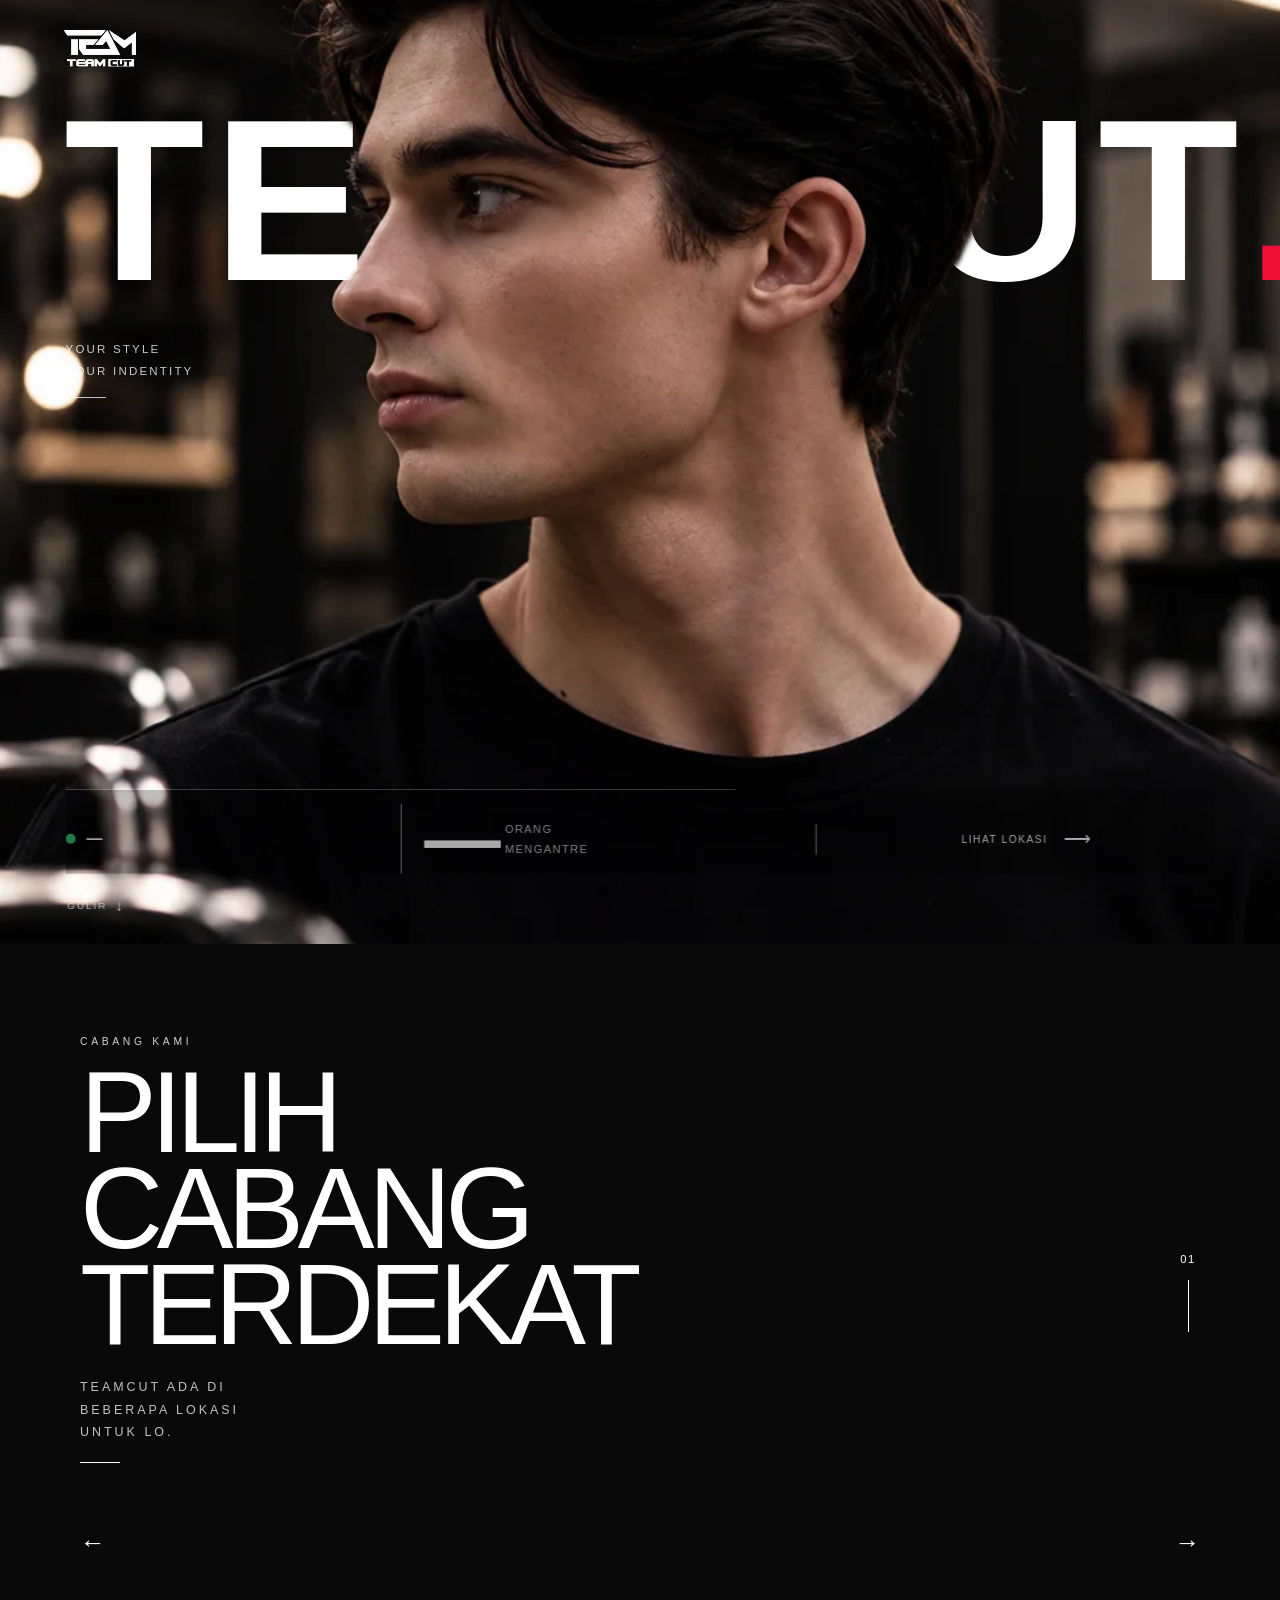
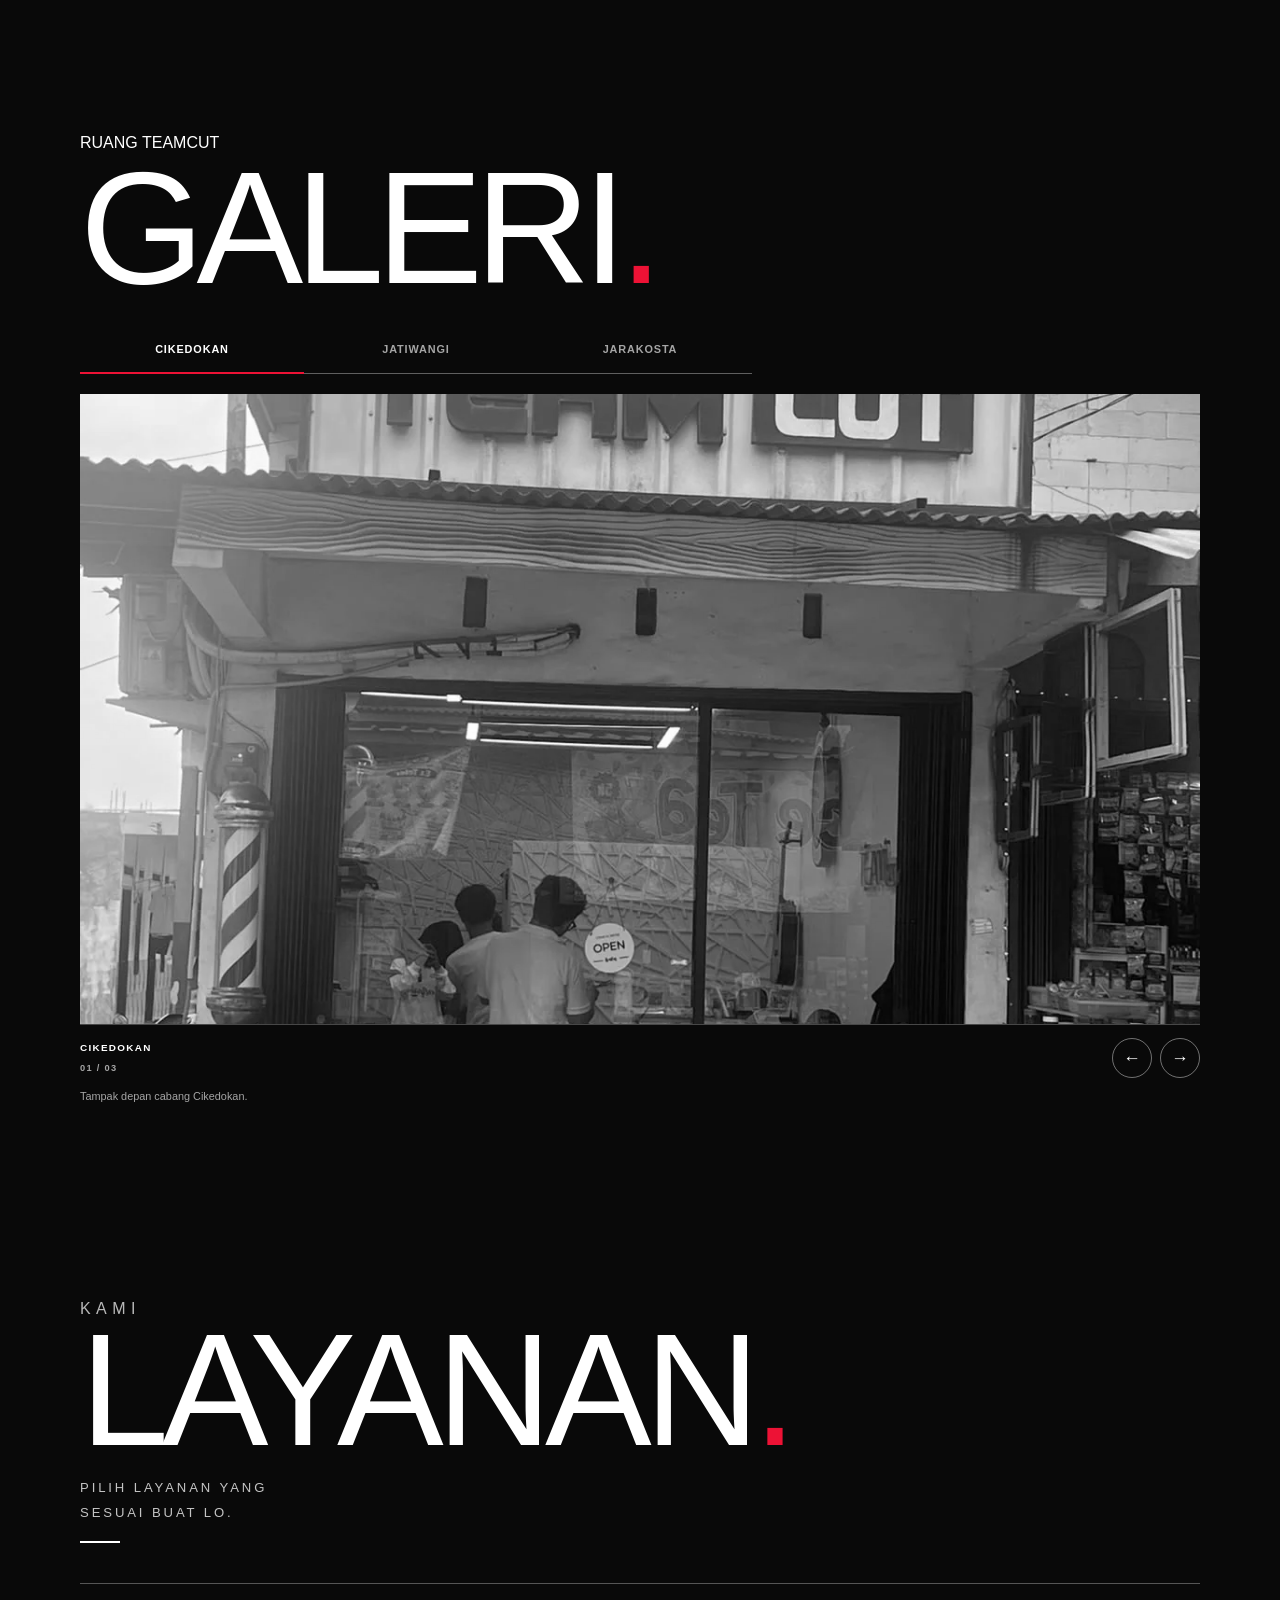
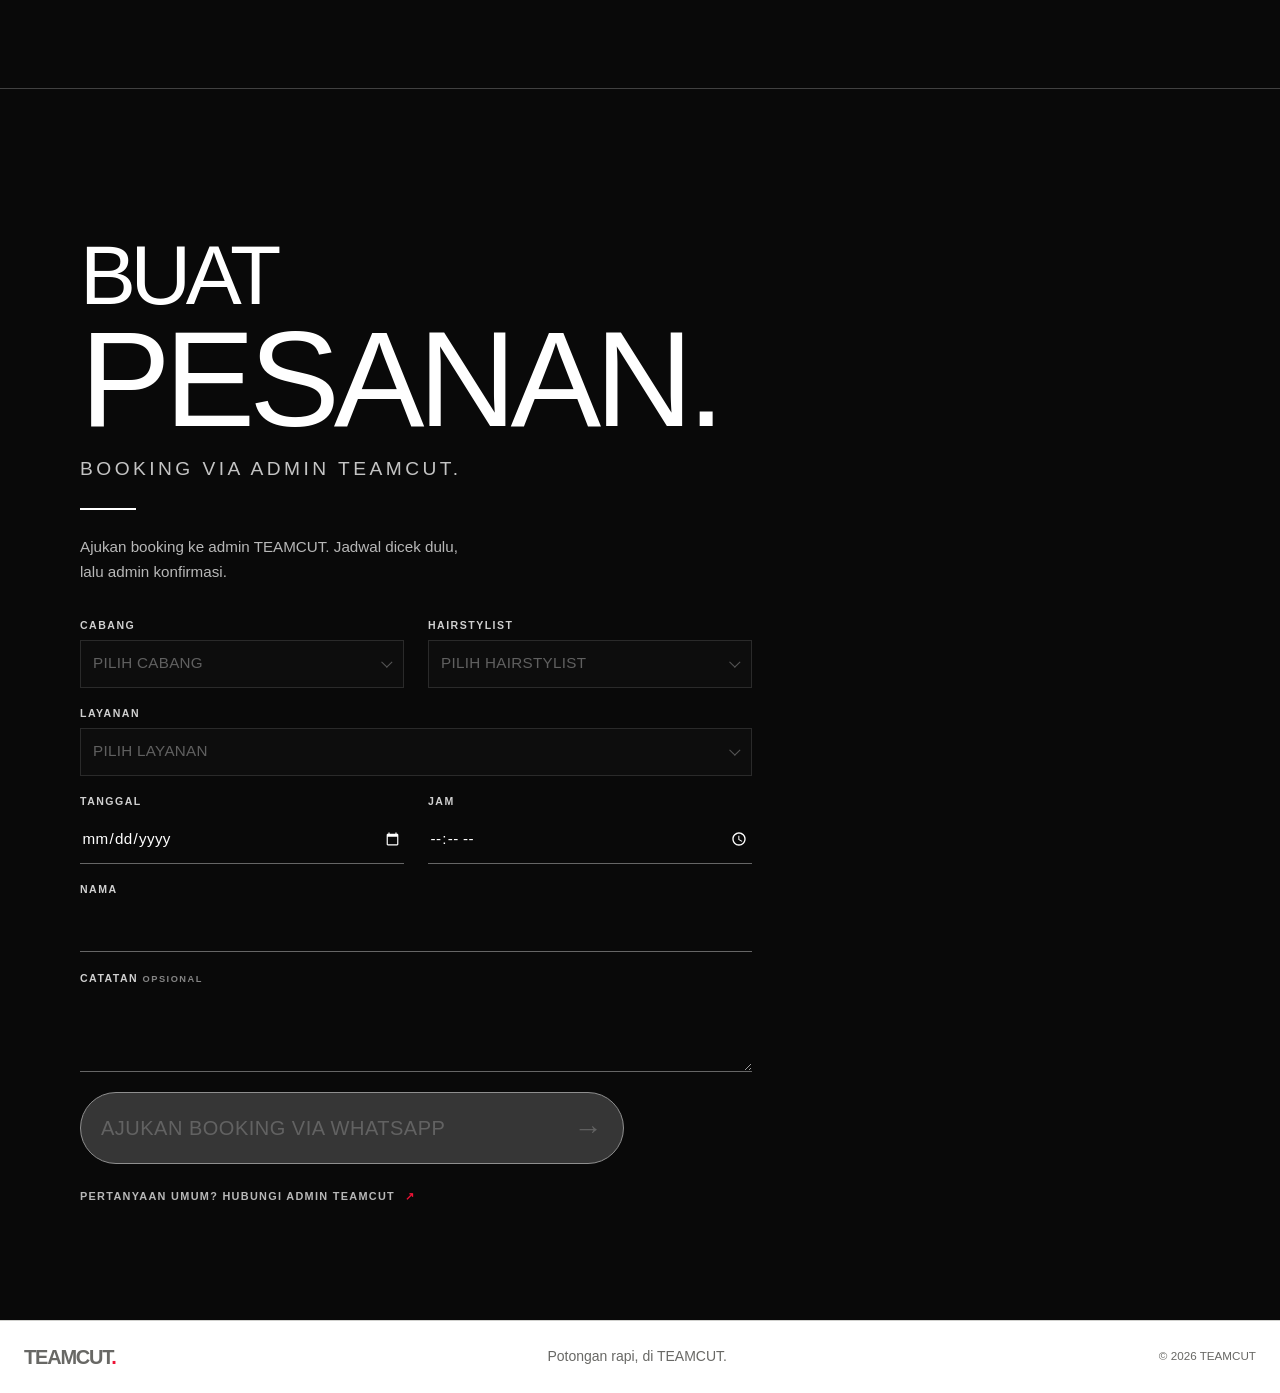
<file: index.html>
﻿<!doctype html>
<html lang="id">
<head>
  <meta charset="utf-8">
  <meta name="viewport" content="width=device-width, initial-scale=1, maximum-scale=1, user-scalable=no, viewport-fit=cover">
  <meta name="description" content="TEAMCUT — pangkas rambut, layanan, dan informasi antrean cabang.">
  <title>TEAMCUT — Pangkas Rambut</title>
  <link rel="icon" type="image/webp" href="./assets/images/teamcut-logo.webp">
  <link rel="icon" type="image/x-icon" href="./assets/images/teamcut-favicon.ico">
  <link rel="stylesheet" href="./css/style.css">
  <script defer src="./teamcut-armature-flip-reference/source/gsap.min.js"></script>
  <script defer src="./js/hero-intro.js"></script>
  <script type="module" src="./js/supabase.js"></script>
  <script type="module" src="./js/app.js"></script>
  <script type="module" src="./js/gallery.js"></script>
</head>
<body>
  <header class="site-header">
    <a class="wordmark" href="#hero" aria-label="TEAMCUT, ke beranda">
      <svg class="teamcut-wordmark" viewBox="40 370 960 560" preserveAspectRatio="xMidYMid meet" aria-hidden="true" focusable="false">
        <defs>
          <filter id="header-logo-white-to-transparent" color-interpolation-filters="sRGB">
            <feColorMatrix type="matrix" values="
              0 0 0 0 1
              0 0 0 0 1
              0 0 0 0 1
              -0.333333 -0.333333 -0.333333 1 0
            "/>
          </filter>
        </defs>
          <image href="./assets/images/teamcut-logo.webp" x="0" y="0" width="1080" height="1350" filter="url(#header-logo-white-to-transparent)"/>
      </svg>
    </a>
  </header>

  <main>
    <section class="hero" id="hero" aria-labelledby="hero-title">
      <img class="hero-image" src="./assets/images/hero-bg.webp" alt="" aria-hidden="true">
      <div class="hero-content">
        <h1 id="hero-title">TEAMCUT<span class="hero-accent" aria-hidden="true">.</span></h1>
        <p class="hero-tagline">YOUR STYLE<br>YOUR INDENTITY</p>
        <span class="hero-signature" aria-hidden="true"></span>
      </div>
      <img class="hero-foreground" src="./assets/images/hero.webp" alt="" aria-hidden="true">
      <div class="hero-bottom">
        <div class="queue-strip" aria-label="Informasi cabang dan antrean">
          <div class="hero-branch-tabs" id="hero-branch-tabs" role="tablist" aria-label="Pilih cabang"></div>
          <div class="hero-branch-data" id="hero-branch-panel" role="tabpanel" aria-live="polite">
            <div class="branch-status">
              <p class="open-status"><span class="status-mark hero-status-dot" aria-hidden="true"></span><span data-hero-status>—</span></p>
            </div>
            <div class="queue-count"><strong data-hero-queue>—</strong><span>ORANG<br>MENGANTRE</span></div>
            <a class="branch-link" data-hero-map-link href="#cabang"><span>LIHAT LOKASI</span><span aria-hidden="true">⟶</span></a>
          </div>
        </div>
        <a class="scroll-cue" href="#cabang"><span>GULIR</span><span aria-hidden="true">↓</span></a>
      </div>
    </section>

    <section class="branches" id="cabang" aria-labelledby="cabang-title">
      <div class="branches-inner">
        <div class="branches-heading">
          <div class="branches-heading-copy">
            <p class="eyebrow">CABANG KAMI</p>
            <h2 id="cabang-title"><span>PILIH</span><span>CABANG</span><span>TERDEKAT</span></h2>
            <p class="branch-lead">TEAMCUT ADA DI<br>BEBERAPA LOKASI<br>UNTUK LO.</p>
            <span class="heading-rule" aria-hidden="true"></span>
          </div>
          <div class="branch-side-index" aria-label="Cabang terpilih">
            <span data-branch-current>01</span>
            <i aria-hidden="true"></i>
          </div>
        </div>

        <p class="data-error" id="site-data-error" role="alert" hidden></p>
        <div class="branch-track" id="branch-track" role="region" aria-label="Daftar cabang TEAMCUT" tabindex="0"></div>
        <template id="branch-slide-template">
          <article class="branch-slide" data-branch-slide>
            <div class="branch-panel">
              <div class="branch-photo-card">
                <div class="branch-photo-placeholder" data-branch-photo role="img"><span>FOTO CABANG BELUM TERSEDIA</span></div>
                <div class="branch-card-info">
                  <div class="branch-card-name"><h3 data-branch-name></h3><p class="branch-open-status is-unavailable"><span class="status-mark" aria-hidden="true"></span><span data-branch-status>—</span></p></div>
                  <div class="branch-queue"><strong data-queue>—</strong><span>ORANG<br>MENGANTRE</span></div>
                  <a class="branch-map-link" data-branch-map target="_blank" rel="noopener noreferrer"><span>LIHAT LOKASI</span><i aria-hidden="true">→</i></a>
                </div>
              </div>
              <div class="hairstylist-area">
                <div class="hairstylist-heading"><h4>HAIRSTYLIST <span data-hairstylist-count>00</span></h4><button type="button" class="hairstylist-view-all" data-roster-more>LIHAT SEMUA <span aria-hidden="true">→</span></button></div>
                <div class="hairstylist-gallery" role="group" data-hairstylist-list></div>
              </div>
            </div>
          </article>
        </template>

        <div class="branch-controls" role="group" aria-label="Kontrol geser cabang">
          <button type="button" data-branch-prev aria-label="Cabang sebelumnya">←</button>
          <div class="branch-pagination" role="group" aria-label="Pilih cabang">
          </div>
          <button type="button" data-branch-next aria-label="Cabang berikutnya">→</button>
        </div>
      </div>

      <dialog class="hairstylist-dialog" id="hairstylist-dialog" aria-labelledby="hairstylist-detail-name">
        <div class="hairstylist-profile-scene">
          <div class="hairstylist-profile-card">
            <div class="hairstylist-profile-front">
              <div class="hairstylist-detail">
                <div class="hairstylist-detail-topline">
                  <p class="eyebrow">TEAMCUT · HAIRSTYLIST</p>
                  <button class="hairstylist-close" type="button" data-hairstylist-close aria-label="Tutup detail hairstylist">TUTUP <span aria-hidden="true">×</span></button>
                </div>
                <div class="hairstylist-detail-body">
                  <div class="hairstylist-detail-intro">
                    <div class="hairstylist-detail-photo" data-detail-photo role="img" aria-label="Foto hairstylist belum tersedia"><span>FOTO BELUM TERSEDIA</span></div>
                    <div class="hairstylist-detail-intro-copy">
                      <p class="eyebrow" data-detail-branch></p>
                      <h2 id="hairstylist-detail-name" data-detail-name></h2>
                    </div>
                  </div>
                  <div class="hairstylist-detail-copy">
                    <section class="hairstylist-detail-section">
                      <h3>BIO</h3>
                      <p data-detail-bio>Bio belum tersedia.</p>
                    </section>
                    <section class="hairstylist-detail-section">
                      <h3>UNGGULAN</h3>
                      <p data-detail-keunggulan>Belum tersedia.</p>
                    </section>
                    <section class="hairstylist-detail-section">
                      <h3>KONSULTASI</h3>
                      <a class="hairstylist-detail-whatsapp" data-detail-whatsapp target="_blank" rel="noopener noreferrer" hidden></a>
                    </section>
                    <section class="hairstylist-detail-section">
                      <h3>INSTAGRAM</h3>
                      <a class="hairstylist-detail-instagram" data-detail-instagram target="_blank" rel="noopener noreferrer">Belum tersedia.</a>
                    </section>
                    <a class="hairstylist-booking" data-detail-booking href="#cta-whatsapp" hidden>BOOKING VIA ADMIN <span aria-hidden="true">↗</span></a>
                  </div>
                </div>
              </div>
            </div>
            <div class="hairstylist-profile-back" aria-hidden="true">
              <span>TEAMCUT<span>.</span></span>
              <small>HAIRSTYLIST</small>
            </div>
          </div>
        </div>
      </dialog>
    </section>

    <section class="site-gallery" id="gallery" aria-labelledby="gallery-title">
      <div class="site-gallery-inner">
        <p class="eyebrow site-gallery-kicker">RUANG TEAMCUT</p>
        <h2 class="site-gallery-title" id="gallery-title">GALERI<span>.</span></h2>
        <div class="gallery-branch-tabs" role="tablist" aria-label="Pilih galeri cabang">
          <button class="gallery-branch-tab" id="gallery-tab-cikedokan" type="button" role="tab" aria-selected="true" aria-controls="gallery-panel" tabindex="0" data-gallery-branch="cikedokan">CIKEDOKAN</button>
          <button class="gallery-branch-tab" id="gallery-tab-jatiwangi" type="button" role="tab" aria-selected="false" aria-controls="gallery-panel" tabindex="-1" data-gallery-branch="jatiwangi">JATIWANGI</button>
          <button class="gallery-branch-tab" id="gallery-tab-jarakosta" type="button" role="tab" aria-selected="false" aria-controls="gallery-panel" tabindex="-1" data-gallery-branch="jarakosta">JARAKOSTA</button>
        </div>
        <div class="gallery-panel" id="gallery-panel" role="tabpanel" aria-labelledby="gallery-tab-cikedokan">
          <div class="gallery-photo-stage" data-gallery-stage tabindex="0" aria-label="Foto galeri cabang TEAMCUT">
            <img class="gallery-photo" data-gallery-image alt="" loading="lazy" decoding="async" draggable="false" hidden>
            <p class="gallery-empty" data-gallery-empty hidden>FOTO CABANG BELUM TERSEDIA.</p>
          </div>
          <div class="gallery-toolbar">
            <p class="gallery-counter"><span data-gallery-branch-name>CIKEDOKAN</span><span data-gallery-count aria-live="polite">00 / 00</span></p>
            <div class="gallery-controls" role="group" aria-label="Navigasi foto galeri">
              <button class="gallery-control" type="button" data-gallery-prev aria-label="Foto sebelumnya" disabled>←</button>
              <button class="gallery-control" type="button" data-gallery-next aria-label="Foto berikutnya" disabled>→</button>
            </div>
          </div>
          <p class="gallery-caption" data-gallery-caption aria-live="polite">Foto cabang ini belum tersedia.</p>
        </div>
      </div>
    </section>

    <section class="section services" id="layanan" aria-labelledby="layanan-title">
      <div class="services-inner">
        <header class="services-heading">
          <p class="eyebrow services-kicker">KAMI</p>
          <h2 class="services-title" id="layanan-title">LAYANAN<span>.</span></h2>
          <p class="services-intro">PILIH LAYANAN YANG<br>SESUAI BUAT LO.</p>
          <span class="services-rule" aria-hidden="true"></span>
        </header>

        <ol class="service-list"></ol>
      </div>
    </section>

    <section class="section whatsapp-cta" id="cta-whatsapp" aria-labelledby="cta-title">
      <div class="whatsapp-cta-inner">
        <h2 class="whatsapp-cta-title" id="cta-title">
          <span class="whatsapp-cta-lead">BUAT</span>
          <span class="whatsapp-cta-main">PESANAN.</span>
        </h2>
        <p class="whatsapp-cta-support">BOOKING VIA ADMIN TEAMCUT.</p>
        <span class="whatsapp-cta-rule" aria-hidden="true"></span>
        <p class="whatsapp-cta-copy">Ajukan booking ke admin TEAMCUT. Jadwal dicek dulu, lalu admin konfirmasi.</p>
        <form class="booking-form" id="booking-form">
          <div class="booking-fields">
            <div class="booking-field">
              <span id="booking-branch-label">CABANG</span>
              <div class="booking-select" data-booking-select>
                <button class="booking-select-trigger" type="button" data-booking-select-trigger aria-labelledby="booking-branch-label booking-branch-value" aria-haspopup="listbox" aria-expanded="false" aria-controls="booking-branch-options" disabled>
                  <span id="booking-branch-value" data-booking-select-value>PILIH CABANG</span>
                  <span class="booking-select-chevron" aria-hidden="true"></span>
                </button>
                <div class="booking-select-menu" id="booking-branch-options" data-booking-select-menu role="listbox" aria-labelledby="booking-branch-label" hidden></div>
                <select class="booking-native-select" id="booking-branch" name="branch" required disabled tabindex="-1" aria-hidden="true">
                  <option value="">PILIH CABANG</option>
                </select>
              </div>
            </div>
            <div class="booking-field">
              <span id="booking-hairstylist-label">HAIRSTYLIST</span>
              <div class="booking-select" data-booking-select>
                <button class="booking-select-trigger" type="button" data-booking-select-trigger aria-labelledby="booking-hairstylist-label booking-hairstylist-value" aria-haspopup="listbox" aria-expanded="false" aria-controls="booking-hairstylist-options" disabled>
                  <span id="booking-hairstylist-value" data-booking-select-value>PILIH HAIRSTYLIST</span>
                  <span class="booking-select-chevron" aria-hidden="true"></span>
                </button>
                <div class="booking-select-menu" id="booking-hairstylist-options" data-booking-select-menu role="listbox" aria-labelledby="booking-hairstylist-label" hidden></div>
                <select class="booking-native-select" id="booking-hairstylist" name="hairstylist" required disabled tabindex="-1" aria-hidden="true">
                  <option value="">PILIH HAIRSTYLIST</option>
                </select>
              </div>
            </div>
            <div class="booking-field booking-field-full">
              <span id="booking-service-label">LAYANAN</span>
              <div class="booking-select" data-booking-select>
                <button class="booking-select-trigger" type="button" data-booking-select-trigger aria-labelledby="booking-service-label booking-service-value" aria-haspopup="listbox" aria-expanded="false" aria-controls="booking-service-options" disabled>
                  <span id="booking-service-value" data-booking-select-value>PILIH LAYANAN</span>
                  <span class="booking-select-chevron" aria-hidden="true"></span>
                </button>
                <div class="booking-select-menu" id="booking-service-options" data-booking-select-menu role="listbox" aria-labelledby="booking-service-label" hidden></div>
                <select class="booking-native-select" id="booking-service" name="service" required disabled tabindex="-1" aria-hidden="true">
                  <option value="">PILIH LAYANAN</option>
                </select>
              </div>
            </div>
            <label class="booking-field">
              <span>TANGGAL</span>
              <input id="booking-date" name="date" type="date" required>
            </label>
            <label class="booking-field">
              <span>JAM</span>
              <input id="booking-time" name="time" type="time" required>
            </label>
            <label class="booking-field booking-field-full">
              <span>NAMA</span>
              <input id="booking-name" name="name" type="text" autocomplete="name" maxlength="80" required>
            </label>
            <label class="booking-field booking-field-full">
              <span>CATATAN <span class="booking-optional">OPSIONAL</span></span>
              <textarea id="booking-note" name="note" rows="2" maxlength="500"></textarea>
            </label>
          </div>
          <p class="booking-feedback" id="booking-feedback" role="status" hidden></p>
          <button class="whatsapp-cta-link booking-submit" id="booking-submit" type="submit" disabled>
            <span>AJUKAN BOOKING VIA WHATSAPP</span>
            <span class="whatsapp-cta-arrow" aria-hidden="true">→</span>
          </button>
        </form>
        <a class="whatsapp-cta-contact" href="https://wa.me/6285212034230?text=Halo%20TEAMCUT%2C%20saya%20ingin%20bertanya%20mengenai%20layanan%20TEAMCUT." target="_blank" rel="noopener noreferrer">PERTANYAAN UMUM? HUBUNGI ADMIN TEAMCUT <span aria-hidden="true">↗</span></a>
      </div>
    </section>
  </main>

  <nav class="mobile-bottom-nav" aria-label="Navigasi halaman" data-mobile-bottom-nav>
    <a class="mobile-bottom-nav-item is-active" href="#hero" data-mobile-nav-link aria-current="location">
      <svg viewBox="0 0 24 24" aria-hidden="true" focusable="false"><path d="m3 10 9-7 9 7"/><path d="M5.5 9.5V21h5v-6h3v6h5V9.5"/></svg>
      <span>BERANDA</span>
    </a>
    <a class="mobile-bottom-nav-item" href="#cabang" data-mobile-nav-link>
      <svg viewBox="0 0 24 24" aria-hidden="true" focusable="false"><circle cx="6" cy="6" r="2.5"/><circle cx="6" cy="18" r="2.5"/><path d="m8 7.5 12 12M8 16.5l12-12M14.5 10.5l3 3"/></svg>
      <span>CABANG</span>
    </a>
    <a class="mobile-bottom-nav-item" href="#layanan" data-mobile-nav-link>
      <svg viewBox="0 0 24 24" aria-hidden="true" focusable="false"><path d="M6 3h9l4 4v14H6z"/><path d="M15 3v4h4M9 11h7M9 15h7"/></svg>
      <span>LAYANAN</span>
    </a>
    <a class="mobile-bottom-nav-item" href="#cta-whatsapp" data-mobile-nav-link>
      <svg viewBox="0 0 24 24" aria-hidden="true" focusable="false"><path d="M20.2 11.7a8.2 8.2 0 0 1-12.1 7.2L4 20l1.2-4A8.2 8.2 0 1 1 20.2 11.7Z"/><path d="M8.4 8.1c.2-.5.5-.6.8-.6h.5c.2 0 .4.1.5.4l.7 1.7c.1.2.1.4-.1.6l-.6.7c-.2.2-.2.4-.1.6.5.9 1.2 1.6 2.1 2.1.2.1.4.1.6-.1l.7-.7c.2-.2.4-.2.6-.1l1.6.8c.3.1.4.3.4.5v.5c0 .3-.2.6-.6.8-.5.3-1.3.4-2.3 0-1-.4-2.2-1.1-3.3-2.2-1.1-1.1-1.8-2.3-2.2-3.3-.3-.8-.2-1.6.1-2Z"/></svg>
      <span>PESAN</span>
    </a>
  </nav>

  <footer class="site-footer" id="footer">
    <a class="wordmark" href="#hero">TEAMCUT<span>.</span></a>
    <p>Potongan rapi, di TEAMCUT.</p>
    <small>© <span id="year">2026</span> TEAMCUT</small>
  </footer>
</body>
</html>
</file>
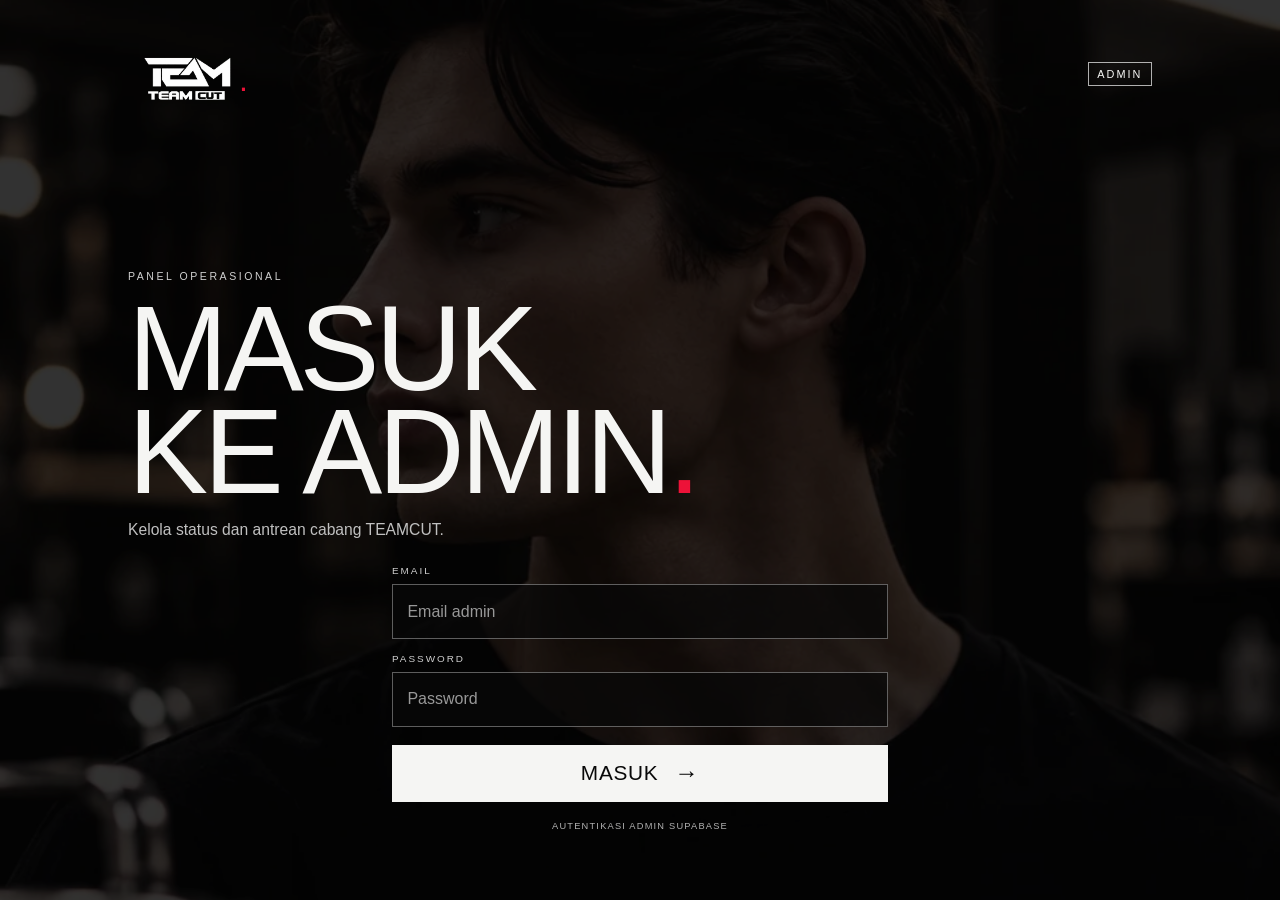
<file: admin/login.html>
<!doctype html>
<html lang="id">
<head>
  <meta charset="utf-8">
  <meta name="viewport" content="width=device-width, initial-scale=1">
  <meta name="theme-color" content="#090909">
  <meta name="description" content="Masuk ke panel operasional TEAMCUT.">
  <title>TEAMCUT. — MASUK ADMIN</title>
  <link rel="stylesheet" href="../css/admin.css">
  <script type="module" src="../js/supabase.js"></script>
  <script type="module" src="../js/admin.js"></script>
</head>
<body class="admin-page">
  <main class="admin-app">
    <section class="admin-screen login-screen" id="login-screen" aria-labelledby="login-title">
      <div class="login-backdrop" aria-hidden="true"></div>
      <div class="login-content">
        <header class="login-header">
          <a class="brand-lockup" href="../index.html" aria-label="TEAMCUT">
            <svg class="brand-logo" viewBox="40 370 960 560" role="img" aria-label="TEAMCUT">
              <defs>
                <filter id="admin-logo-white" color-interpolation-filters="sRGB">
                  <feColorMatrix type="matrix" values="
                    0 0 0 0 1
                    0 0 0 0 1
                    0 0 0 0 1
                    -0.333333 -0.333333 -0.333333 1 0
                  "/>
                </filter>
              </defs>
              <image href="../assets/images/teamcut-logo.webp" x="0" y="0" width="1080" height="1350" filter="url(#admin-logo-white)"/>
            </svg>
            <span class="brand-period" aria-hidden="true">.</span>
          </a>
          <span class="admin-tag">ADMIN</span>
        </header>

        <div class="login-intro">
          <p class="eyebrow">PANEL OPERASIONAL</p>
          <h1 id="login-title">MASUK<br>KE ADMIN<span class="accent-period">.</span></h1>
          <p class="login-description">Kelola status dan antrean cabang TEAMCUT.</p>
        </div>

        <form class="login-form" id="login-form" novalidate>
          <label class="form-field" for="admin-email">
            <span>EMAIL</span>
            <input id="admin-email" name="email" type="email" autocomplete="username" placeholder="Email admin" required>
          </label>
          <label class="form-field" for="admin-password">
            <span>PASSWORD</span>
            <input id="admin-password" name="password" type="password" autocomplete="current-password" placeholder="Password" required>
          </label>
          <p class="login-error" id="login-error" role="alert" hidden></p>
          <button class="login-submit" type="submit">MASUK <span aria-hidden="true">→</span></button>
          <p class="demo-note">AUTENTIKASI ADMIN SUPABASE</p>
        </form>
      </div>
    </section>
  </main>
</body>
</html>
</file>
<file: css/style.css>
﻿:root {
  color-scheme: light;
  --color-black: #111111;
  --color-white: #ffffff;
  --color-gray-100: #f3f3f1;
  --color-gray-300: #d1d1ce;
  --color-gray-600: #686865;
  --color-accent: #ed1235;
  --color-open: #34b66a;
  --font-body: Arial, Helvetica, sans-serif;
  --content-width: 1120px;
}

*,
*::before,
*::after {
  box-sizing: border-box;
}
html {
  width: 100%;
  max-width: 100%;
  min-width: 0;
  margin: 0;
  padding: 0;
  overflow-x: hidden;
  scroll-behavior: smooth;
}
body {
  width: 100%;
  max-width: 100%;
  min-width: 0;
  margin: 0;
  padding: 0;
  overflow-x: hidden;
  background: var(--color-white);
  color: var(--color-black);
  font-family: var(--font-body);
  line-height: 1.6;
}
main {
  display: block;
  width: 100%;
  max-width: 100%;
  min-width: 0;
  margin: 0;
  padding: 0;
}
a {
  color: inherit;
}
.site-header,
.site-footer {
  display: flex;
  align-items: center;
  justify-content: space-between;
  gap: 1rem;
  padding: 1.25rem 1.5rem;
}
.site-header {
  position: absolute;
  z-index: 10;
  top: 0;
  left: 0;
  width: 100%;
  padding: 0.5rem 1.5rem;
  border: 0;
  background: transparent;
  color: var(--color-white);
}
.wordmark {
  font-size: 1.25rem;
  font-weight: 900;
  letter-spacing: -0.06em;
  text-decoration: none;
}
.wordmark span {
  color: var(--color-accent);
}
.site-header .wordmark {
  display: block;
  width: 4.5rem;
  height: 4.5rem;
  flex: 0 0 auto;
  overflow: hidden;
}
.site-header .teamcut-wordmark {
  display: block;
  width: 100%;
  height: 100%;
  overflow: visible;
}
.mobile-bottom-nav {
  display: none;
}
.section {
  padding: 4rem 1.5rem;
}
.hero {
  --hero-stage-shift: 2.75rem;
  position: relative;
  display: flex;
  width: 100%;
  max-width: none;
  min-height: calc(max(100svh, 48rem) + var(--hero-stage-shift));
  flex-direction: column;
  justify-content: space-between;
  overflow: hidden;
  margin: 0;
  padding: 0 1.5rem 2rem;
  background: var(--color-black);
  color: var(--color-white);
}
main > section {
  width: 100%;
  max-width: 100%;
  min-width: 0;
}
img,
svg,
video,
canvas {
  max-width: 100%;
}
.hero-image {
  position: absolute;
  z-index: 0;
  top: 0;
  right: 0;
  left: 0;
  width: 100%;
  height: 100%;
  object-fit: cover;
  object-position: 50% 48%;
}
.hero-foreground {
  position: absolute;
  z-index: 3;
  top: 0;
  right: 0;
  left: 0;
  width: 100%;
  height: 100%;
  object-fit: cover;
  object-position: 50% 48%;
  pointer-events: none;
}
.hero-content {
  position: relative;
  padding-top: clamp(6.5rem, 14vh, 10rem);
}
.hero h1 {
  position: relative;
  z-index: 2;
  width: 100%;
  margin: 0;
  text-align: center;
  transform: translateY(-1.5rem);
  font-size: clamp(4.4rem, 20.5vw, 11rem);
  font-family: Impact, Haettenschweiler, "Arial Narrow Bold", sans-serif;
  font-weight: 900;
  line-height: 0.77;
  letter-spacing: 0.035em;
  white-space: nowrap;
}
.hero-letter,
.hero-accent {
  display: inline-block;
}
.hero h1 .hero-accent {
  color: var(--color-accent);
}
.hero-tagline {
  position: relative;
  z-index: 4;
  margin: 1.25rem 0 0 0.1rem;
  color: rgb(255 255 255 / 78%);
  font-size: 0.72rem;
  letter-spacing: 0.19em;
  line-height: 1.9;
}
.hero-signature {
  position: relative;
  z-index: 4;
  display: block;
  width: 2.5rem;
  height: 1px;
  margin: 0.9rem 0 0 0.1rem;
  background: rgb(255 255 255 / 75%);
}
.hero-bottom {
  position: relative;
  z-index: 5;
}
.queue-strip {
  display: block;
  width: 100%;
  min-width: 0;
  padding: 0;
}
.hero-branch-tabs {
  display: flex;
  width: 100%;
  min-width: 0;
  gap: 0.35rem;
  overflow-x: auto;
  overscroll-behavior-inline: contain;
  border-bottom: 1px solid rgb(255 255 255 / 35%);
  scrollbar-width: none;
}
.hero-branch-tabs::-webkit-scrollbar {
  display: none;
}
.hero-branch-tab {
  flex: 0 0 auto;
  min-width: 0;
  padding: 0.45rem 0.45rem 0.62rem;
  border: 0;
  border-bottom: 2px solid transparent;
  margin-bottom: -1px;
  background: transparent;
  color: rgb(255 255 255 / 68%);
  font: inherit;
  font-size: 0.56rem;
  font-weight: 700;
  letter-spacing: 0.12em;
  text-align: center;
  white-space: nowrap;
  cursor: pointer;
  transition:
    color 0.2s ease,
    border-color 0.2s ease;
}
.hero-branch-tab[aria-selected="true"] {
  border-bottom-color: var(--color-accent);
  color: var(--color-white);
}
.hero-branch-data {
  display: grid;
  width: 100%;
  min-width: 0;
  grid-template-columns: minmax(0, 1fr) minmax(0, 1.25fr);
  align-items: center;
  gap: 0.5rem 0.8rem;
  padding-top: 0.75rem;
  background: rgb(0 0 0 / 38%);
  transition:
    opacity 0.18s ease,
    transform 0.18s ease;
}
.hero-branch-data.is-changing {
  opacity: 0.55;
  transform: translateY(0.2rem);
}
.branch-status {
  min-width: 0;
  padding-right: 0.3rem;
}
.branch-status p {
  display: flex;
  align-items: center;
  gap: 0.65rem;
  margin: 0.2rem 0;
  font-size: clamp(0.9rem, 3.8vw, 1rem);
  font-weight: 900;
  letter-spacing: 0.14em;
}
.branch-status p,
.queue-count strong,
.queue-count span {
  text-shadow: 0 1px 5px rgb(0 0 0 / 88%);
}
.location-mark {
  display: inline-flex;
  flex: 0 0 1rem;
  align-items: center;
  color: var(--color-white);
}
.location-mark svg {
  display: block;
  width: 1rem;
  height: 1rem;
  fill: none;
  stroke: currentColor;
  stroke-linecap: round;
  stroke-linejoin: round;
  stroke-width: 1.8;
}
.status-mark {
  width: 0.55rem;
  height: 0.55rem;
  border-radius: 50%;
  background: var(--color-open);
}
.hero .status-mark {
  display: inline-flex;
  flex: 0 0 1rem;
  align-items: center;
  justify-content: center;
  width: 1rem;
  height: 1rem;
  border-radius: 0;
  background: transparent;
  color: var(--color-white);
}
.hero .status-mark.hero-status-dot {
  flex: 0 0 0.65rem;
  width: 0.65rem;
  height: 0.65rem;
  border-radius: 50%;
  background: var(--color-open);
}
.hero .open-status.is-unavailable .hero-status-dot {
  background: var(--color-accent);
}
.hero .open-status.is-unavailable {
  color: var(--color-white);
}
.hero .status-mark svg {
  display: block;
  width: 1rem;
  height: 1rem;
  fill: none;
  stroke: currentColor;
  stroke-linecap: round;
  stroke-linejoin: round;
  stroke-width: 1.8;
}
.queue-count {
  display: flex;
  align-items: center;
  gap: 0.55rem;
  min-width: 0;
  padding-left: 0.75rem;
  border-left: 1px solid rgb(255 255 255 / 55%);
}
.queue-count strong {
  font-size: clamp(2.7rem, 13vw, 4.5rem);
  line-height: 0.9;
  letter-spacing: -0.06em;
}
.queue-count span {
  color: rgb(255 255 255 / 78%);
  font-size: 0.59rem;
  letter-spacing: 0.12em;
  line-height: 1.8;
}
.branch-link {
  grid-column: 1 / -1;
  display: flex;
  align-items: center;
  justify-content: space-between;
  margin-top: 0.15rem;
  padding: 0.5rem 0 0;
  border-top: 1px solid rgb(255 255 255 / 28%);
  color: var(--color-white);
  font-size: 0.64rem;
  letter-spacing: 0.15em;
  text-decoration: none;
}
.branch-link span {
  font-size: 1.2rem;
}
.hero-branch-data .branch-link {
  margin-top: 0.1rem;
  padding-top: 0.5rem;
  border-top: 1px solid rgb(255 255 255 / 28%);
}
.hero-branch-data .branch-link > span:first-child {
  font-size: 0.64rem;
}
.scroll-cue {
  display: inline-flex;
  align-items: center;
  gap: 0.5rem;
  margin: 1.1rem 0 0 0.1rem;
  color: var(--color-white);
  font-size: 0.62rem;
  letter-spacing: 0.2em;
  text-decoration: none;
}
.scroll-cue span:last-child {
  font-size: 0.95rem;
  line-height: 1;
}
.site-footer {
  flex-wrap: wrap;
  border-top: 1px solid var(--color-gray-300);
  color: var(--color-gray-600);
  font-size: 0.875rem;
}
.site-footer p {
  margin: 0;
}
.site-footer small {
  width: 100%;
}
:focus-visible {
  outline: 2px solid var(--color-accent);
  outline-offset: 4px;
}

.section-reveal {
  opacity: 0;
  translate: 0 0.8rem;
  transition:
    opacity 0.62s cubic-bezier(0.22, 0.61, 0.36, 1),
    translate 0.62s cubic-bezier(0.22, 0.61, 0.36, 1);
}
.section-reveal.is-visible {
  opacity: 1;
  translate: 0 0;
}

button:not(:disabled),
.branch-link,
.whatsapp-cta-contact {
  -webkit-tap-highlight-color: transparent;
}
button:not(:disabled):active,
.branch-link:active,
.whatsapp-cta-contact:active {
  scale: 0.98;
}

@media (min-width: 600px) {
  .site-header {
    padding: 0.5rem 4vw;
  }
  .hero {
    min-height: calc(100svh + var(--hero-stage-shift));
    padding: 0 4vw 2rem;
  }
  .hero-content {
    padding-top: clamp(8.5rem, 14vh, 10.5rem);
  }
  .hero h1 {
    font-size: clamp(8rem, 18.5vw, 17rem);
  }
  .hero-tagline {
    margin-top: 1.6rem;
  }
  .hero-branch-tabs {
    max-width: 42rem;
    gap: 0.8rem;
  }
  .hero-branch-tab {
    padding-inline: 0.65rem;
    font-size: 0.62rem;
  }
  .hero-branch-data {
    grid-template-columns: minmax(0, 1fr) minmax(0, 1.2fr);
    gap: 1rem;
    padding-top: 0.9rem;
  }
  .branch-status {
    padding-right: 1rem;
  }
  .queue-count {
    padding-left: 1.4rem;
  }
  .branch-link {
    grid-column: 1 / -1;
    justify-content: space-between;
    margin-top: 0;
    padding: 0.55rem 0 0;
    border-top: 1px solid rgb(255 255 255 / 28%);
    border-left: 0;
  }
  .queue-count strong {
    font-size: clamp(3.5rem, 6vw, 5rem);
  }
  .queue-count span {
    font-size: 0.7rem;
  }
  .scroll-cue {
    margin-top: 1.5rem;
  }
}

@media (min-width: 800px) {
  .hero-branch-data {
    grid-template-columns: minmax(0, 0.8fr) minmax(0, 1fr) minmax(0, 1fr);
    gap: 1rem;
  }
  .hero-branch-data .branch-link {
    grid-column: auto;
    justify-content: center;
    gap: 1rem;
    padding: 0 0 0 1.4rem;
    border-top: 0;
    border-left: 1px solid rgb(255 255 255 / 55%);
  }
}

@media (min-width: 960px) {
  .site-header {
    padding-inline: 5vw;
  }
  .hero {
    padding-inline: 5vw;
  }
  .hero-image,
  .hero-foreground {
    object-position: 50% 43%;
  }
  .hero h1 {
    font-size: min(18vw, 18rem);
  }
}

@media (max-width: 759px) {
  html,
  body {
    scrollbar-width: none;
    -ms-overflow-style: none;
  }
  html::-webkit-scrollbar,
  body::-webkit-scrollbar {
    display: none;
    width: 0;
    height: 0;
  }
  .site-header {
    align-items: flex-start;
    padding-top: 0.25rem;
  }
  .site-header .wordmark {
    position: relative;
    z-index: 6;
  }
  .site-header .teamcut-wordmark {
    height: 2.625rem;
  }
  body {
    padding-bottom: calc(6.25rem + env(safe-area-inset-bottom));
  }
  .hero {
    padding-bottom: calc(9rem + env(safe-area-inset-bottom));
  }
  .mobile-bottom-nav {
    position: fixed;
    z-index: 9;
    right: max(0.75rem, env(safe-area-inset-right));
    bottom: calc(0.55rem + env(safe-area-inset-bottom));
    left: max(0.75rem, env(safe-area-inset-left));
    display: grid;
    min-height: 4.25rem;
    grid-template-columns: repeat(4, minmax(0, 1fr));
    padding: 0.18rem 0.22rem;
    border: 1px solid rgb(255 255 255 / 30%);
    border-radius: 999px;
    background: rgb(16 16 16 / 84%);
    box-shadow: 0 5px 18px rgb(0 0 0 / 22%);
    -webkit-backdrop-filter: blur(16px);
    backdrop-filter: blur(16px);
    color: #a5a5a5;
  }
  .mobile-bottom-nav-item {
    position: relative;
    display: flex;
    min-width: 0;
    min-height: 3.5rem;
    flex-direction: column;
    align-items: center;
    justify-content: center;
    gap: 0.16rem;
    padding: 0.2rem 0.08rem;
    color: #a5a5a5;
    font-size: 0.56rem;
    font-weight: 700;
    letter-spacing: 0.035em;
    line-height: 1;
    text-decoration: none;
    -webkit-tap-highlight-color: transparent;
    touch-action: manipulation;
    transition: color 0.18s ease;
  }
  .mobile-bottom-nav-item + .mobile-bottom-nav-item::before {
    position: absolute;
    top: 50%;
    left: 0;
    width: 1px;
    height: 1.9rem;
    background: rgb(255 255 255 / 18%);
    content: "";
    transform: translateY(-50%);
  }
  .mobile-bottom-nav-item svg {
    display: block;
    width: 1.45rem;
    height: 1.45rem;
    flex: 0 0 auto;
    fill: none;
    stroke: currentColor;
    stroke-linecap: round;
    stroke-linejoin: round;
    stroke-width: 1.65;
  }
  .mobile-bottom-nav-item.is-active,
  .mobile-bottom-nav-item[aria-current="location"] {
    color: var(--color-accent);
  }
  .mobile-bottom-nav-item:focus-visible {
    border-radius: 999px;
    outline: 1px solid var(--color-white);
    outline-offset: -0.15rem;
  }
}

/* Styling section lain tetap menggunakan fondasi sebelumnya. */
.section-heading {
  margin-bottom: 2rem;
}
.section-heading h2,
.booking h2 {
  margin: 0.35rem 0 0;
  font-size: clamp(2rem, 8vw, 3.25rem);
  line-height: 1.05;
  letter-spacing: -0.04em;
}
.branch-list {
  border-top: 1px solid var(--color-gray-300);
}
.branch-item {
  padding: 1.25rem 0;
  border-bottom: 1px solid var(--color-gray-300);
}
.branch-item h3,
.service-item h3 {
  margin: 0;
  font-size: 1.25rem;
}
.branch-item p {
  margin: 0.25rem 0;
  color: var(--color-gray-600);
}
.branch-item .queue {
  color: var(--color-black);
  font-size: 0.875rem;
}
.supporting-note {
  color: var(--color-gray-600);
  font-size: 0.875rem;
}
.services {
  max-width: none;
  margin: 0;
  padding: 4.5rem 1.25rem 5rem;
  background: #090909;
  color: var(--color-white);
}
.services-inner {
  width: 100%;
  max-width: var(--content-width);
  margin-inline: auto;
}
.services-heading {
  margin-bottom: 2rem;
}
.services-kicker {
  margin: 0 0 0.15rem;
  color: #b8b8b8;
  font-size: 0.8rem;
  letter-spacing: 0.34em;
}
.services-title {
  margin: 0;
  color: var(--color-white);
  font-family: Impact, Haettenschweiler, "Arial Narrow Bold", sans-serif;
  font-size: clamp(4rem, 16vw, 10rem);
  font-weight: 400;
  line-height: 0.83;
  letter-spacing: -0.045em;
  white-space: nowrap;
}
.services-title span {
  color: var(--color-accent);
}
.services-intro {
  margin: 1rem 0 0;
  color: #c4c4c4;
  font-size: 0.7rem;
  letter-spacing: 0.22em;
  line-height: 1.9;
}
.services-rule {
  display: block;
  width: 2.5rem;
  height: 2px;
  margin-top: 0.9rem;
  background: var(--color-white);
}
.service-list {
  margin: 2rem 0 0;
  padding: 0;
  border-top: 1px solid #555;
  list-style: none;
}
.services .service-item {
  display: grid;
  grid-template-columns: 2rem minmax(0, 1fr) 6rem;
  align-items: start;
  column-gap: 0.65rem;
  padding: 1rem 0 1.1rem;
  border-bottom: 1px solid #484848;
}
.service-number {
  min-height: 100%;
  padding: 0.12rem 0.45rem 0 0;
  border-right: 1px solid #777;
  color: #c4c4c4;
  font-size: 0.75rem;
  font-variant-numeric: tabular-nums;
  letter-spacing: 0.08em;
}
.service-copy {
  min-width: 0;
}
.services .service-copy h3 {
  margin: 0;
  font-family: Impact, Haettenschweiler, "Arial Narrow Bold", sans-serif;
  font-size: clamp(1.65rem, 7vw, 2.8rem);
  font-weight: 400;
  line-height: 1;
  letter-spacing: -0.025em;
  overflow-wrap: anywhere;
}
.service-copy p {
  max-width: 25ch;
  margin: 0.35rem 0 0;
  color: #c4c4c4;
  font-size: 0.76rem;
  line-height: 1.5;
}
.service-copy .service-note {
  color: var(--color-white);
  font-size: 0.68rem;
  font-weight: 700;
}
.service-price {
  padding-top: 0.15rem;
  font-variant-numeric: tabular-nums;
}
.service-price-label {
  display: block;
  color: #c4c4c4;
  font-size: 0.47rem;
  letter-spacing: 0.1em;
  line-height: 1.4;
}
.service-price strong {
  display: block;
  margin-top: 0.25rem;
  color: var(--color-white);
  font-family: Impact, Haettenschweiler, "Arial Narrow Bold", sans-serif;
  font-size: 1.12rem;
  font-weight: 400;
  line-height: 1.05;
  white-space: nowrap;
}
.service-price.is-starting-price strong {
  max-width: 100%;
  font-size: 0.88rem;
  line-height: 1.15;
  white-space: normal;
}
.service-price.is-unavailable strong {
  color: #a5a5a5;
}
.service-arrow {
  display: none;
}
.whatsapp-cta {
  max-width: none;
  margin: 0;
  padding: clamp(5.5rem, 13vw, 9rem) 1.25rem clamp(5rem, 10vw, 7rem);
  border-top: 1px solid #414141;
  background: #090909;
  color: var(--color-white);
}
.whatsapp-cta-inner {
  width: 100%;
  max-width: var(--content-width);
  margin-inline: auto;
}
.whatsapp-cta-title {
  display: flex;
  flex-direction: column;
  align-items: flex-start;
  margin: 0;
}
.whatsapp-cta-lead {
  font-size: clamp(2.25rem, 8vw, 5.25rem);
  font-weight: 300;
  line-height: 1;
  letter-spacing: -0.065em;
}
.whatsapp-cta-main {
  max-width: 100%;
  font-family: Impact, Haettenschweiler, "Arial Narrow Bold", sans-serif;
  font-size: clamp(2.5rem, 13.3vw, 8.5rem);
  font-weight: 400;
  line-height: 0.92;
  letter-spacing: -0.045em;
  white-space: nowrap;
}
.whatsapp-cta-support {
  margin: 0.8rem 0 0;
  color: #c4c4c4;
  font-size: clamp(0.85rem, 3vw, 1.2rem);
  letter-spacing: 0.18em;
}
.whatsapp-cta-rule {
  display: block;
  width: 3.5rem;
  height: 2px;
  margin-top: 1.4rem;
  background: var(--color-white);
}
.whatsapp-cta-copy {
  max-width: 24rem;
  margin: 1.5rem 0 2rem;
  color: #b8b8b8;
  font-size: 0.95rem;
  line-height: 1.7;
}
.booking-form {
  max-width: 42rem;
  margin-top: 2rem;
}
.booking-fields {
  display: grid;
  gap: 1.1rem;
}
.booking-field {
  display: flex;
  min-width: 0;
  flex-direction: column;
  gap: 0.35rem;
  color: #d0d0d0;
  font-size: 0.66rem;
  font-weight: 700;
  letter-spacing: 0.14em;
}
.booking-field input,
.booking-select-trigger,
.booking-field textarea {
  width: 100%;
  min-width: 0;
  min-height: 3rem;
  padding: 0.55rem 0.1rem;
  border: 0;
  border-bottom: 1px solid #666;
  border-radius: 0;
  background: transparent;
  color: var(--color-white);
  font: 400 0.95rem/1.5 var(--font-body);
  letter-spacing: 0.02em;
  color-scheme: dark;
  transition:
    border-color 0.22s ease,
    background-color 0.22s ease,
    color 0.22s ease;
}
.booking-select {
  position: relative;
  width: 100%;
  min-width: 0;
}
.booking-select-trigger {
  display: flex;
  align-items: center;
  justify-content: space-between;
  gap: 0.9rem;
  padding: 0.55rem 0.75rem;
  border: 1px solid #555;
  background-color: #101010;
  text-align: left;
  cursor: pointer;
}
.booking-select-value,
.booking-select-trigger > span:first-child {
  min-width: 0;
  overflow: hidden;
  text-overflow: ellipsis;
  white-space: nowrap;
}
.booking-select-chevron {
  width: 0.48rem;
  height: 0.48rem;
  flex: 0 0 0.48rem;
  border-right: 1px solid #e5e5e5;
  border-bottom: 1px solid #e5e5e5;
  transform: translateY(-0.12rem) rotate(45deg);
  transition: transform 0.2s ease, border-color 0.2s ease;
}
.booking-select-trigger[aria-expanded="true"] .booking-select-chevron {
  border-color: var(--color-accent);
  transform: translateY(0.1rem) rotate(225deg);
}
.booking-select-trigger:disabled,
.booking-field input:disabled {
  color: #858585;
  border-color: #383838;
  opacity: 0.7;
}
.booking-select-trigger:disabled {
  cursor: not-allowed;
}
.booking-select-trigger:disabled .booking-select-chevron {
  border-color: #777;
}
.booking-select-menu {
  position: absolute;
  z-index: 30;
  top: calc(100% + 0.2rem);
  left: 0;
  display: flex;
  width: 100%;
  max-height: min(16rem, 45vh);
  flex-direction: column;
  overflow-x: hidden;
  overflow-y: auto;
  border: 1px solid #666;
  background: #0b0b0b;
  box-shadow: 0 0.7rem 1.5rem rgb(0 0 0 / 45%);
  overscroll-behavior: contain;
  scrollbar-color: #656565 #101010;
}
.booking-select-menu[hidden] {
  display: none;
}
.booking-select-option {
  display: flex;
  width: 100%;
  min-height: 2.8rem;
  flex: 0 0 auto;
  align-items: center;
  gap: 0.65rem;
  padding: 0.65rem 0.75rem;
  border: 0;
  border-bottom: 1px solid #292929;
  border-radius: 0;
  background: transparent;
  color: #e7e7e7;
  font: 400 0.9rem/1.35 var(--font-body);
  letter-spacing: 0.02em;
  text-align: left;
  white-space: normal;
  cursor: pointer;
  transition: background-color 0.16s ease, color 0.16s ease;
}
.booking-select-option:last-child {
  border-bottom: 0;
}
.booking-select-option::before {
  width: 2px;
  min-height: 1.15rem;
  flex: 0 0 2px;
  background: transparent;
  content: "";
}
.booking-select-option:hover,
.booking-select-option:focus-visible,
.booking-select-option[aria-selected="true"] {
  background: #1a1a1a;
  color: var(--color-white);
  outline: 0;
}
.booking-select-option:hover::before,
.booking-select-option:focus-visible::before,
.booking-select-option[aria-selected="true"]::before {
  background: var(--color-accent);
}
.booking-native-select {
  position: absolute;
  appearance: none;
  width: 1px;
  height: 1px;
  padding: 0;
  overflow: hidden;
  clip: rect(0, 0, 0, 0);
  clip-path: inset(50%);
  white-space: nowrap;
  border: 0;
  pointer-events: none;
}
.booking-select-trigger:focus,
.booking-field input:focus,
.booking-field textarea:focus {
  border-bottom-color: var(--color-accent);
  outline: 0;
}
.booking-select-trigger:focus-visible {
  border-color: var(--color-accent);
  outline: 1px solid rgb(237 18 53 / 35%);
  outline-offset: 2px;
}
.booking-field textarea {
  min-height: 5rem;
  resize: vertical;
}
.booking-optional {
  color: #858585;
  font-size: 0.58rem;
}
.booking-feedback {
  margin: 1rem 0 0;
  color: #c9c9c9;
  font-size: 0.78rem;
  line-height: 1.6;
}
.booking-feedback.is-error {
  color: #ff8a9d;
}
.booking-submit {
  max-width: 42rem;
  margin-top: 1.25rem;
  text-align: left;
  cursor: pointer;
}
.booking-submit:disabled {
  color: #929292;
  cursor: not-allowed;
  opacity: 0.65;
}
.whatsapp-cta-contact {
  display: inline-flex;
  max-width: 100%;
  align-items: center;
  gap: 0.65rem;
  margin-top: 1.5rem;
  color: #b8b8b8;
  font-size: 0.68rem;
  font-weight: 700;
  letter-spacing: 0.12em;
  line-height: 1.6;
  overflow-wrap: anywhere;
  text-decoration: none;
  transition: color 0.2s ease;
}
.whatsapp-cta-contact:hover,
.whatsapp-cta-contact:focus-visible {
  color: var(--color-white);
}
.whatsapp-cta-contact span {
  color: var(--color-accent);
}
.whatsapp-cta-link {
  display: flex;
  width: 100%;
  max-width: 34rem;
  min-height: 4.5rem;
  align-items: center;
  justify-content: space-between;
  gap: 1rem;
  padding: 0.9rem 1.25rem;
  border: 1px solid #d7d7d7;
  border-radius: 999px;
  color: var(--color-white);
  font-family: Impact, Haettenschweiler, "Arial Narrow Bold", sans-serif;
  font-size: 1.25rem;
  letter-spacing: 0.025em;
  text-decoration: none;
  transition:
    color 0.2s ease,
    background-color 0.2s ease;
}
.whatsapp-cta-link:hover,
.whatsapp-cta-link:focus-visible {
  background: var(--color-white);
  color: var(--color-black);
}
.booking-submit:disabled:hover {
  background: transparent;
  color: #929292;
}
.whatsapp-cta-arrow {
  font-family: var(--font-body);
  font-size: 1.8rem;
  font-weight: 300;
  line-height: 1;
}

@media (min-width: 720px) {
  .branch-list {
    display: grid;
    grid-template-columns: repeat(3, 1fr);
    column-gap: 2rem;
  }
  .branch-item {
    align-self: start;
  }
  .services {
    padding: 6rem 4vw 6.5rem;
  }
  .services-heading {
    margin-bottom: 2.5rem;
  }
  .services-kicker {
    font-size: 1rem;
  }
  .services-intro {
    margin-top: 1.2rem;
    font-size: 0.82rem;
  }
  .service-list {
    margin-top: 2.5rem;
  }
  .services .service-item {
    grid-template-columns: 3rem minmax(0, 1fr) 11rem 2.5rem;
    align-items: center;
    column-gap: 1.25rem;
    padding: 1.45rem 0.25rem;
  }
  .service-number {
    min-height: 3.4rem;
    padding-top: 0.3rem;
    font-size: 1rem;
  }
  .services .service-copy h3 {
    font-size: clamp(2.3rem, 5vw, 3.5rem);
  }
  .service-copy p {
    margin-top: 0.45rem;
    font-size: 1rem;
  }
  .service-price {
    padding-top: 0;
  }
  .service-price-label {
    font-size: 0.64rem;
  }
  .service-price strong {
    margin-top: 0.3rem;
    font-size: 1.7rem;
  }
  .service-price.is-starting-price strong {
    font-size: 1.25rem;
  }
  .service-price.is-unavailable strong {
    font-size: 1.3rem;
  }
  .service-arrow {
    display: block;
    color: var(--color-white);
    font-size: 2rem;
    font-weight: 300;
    line-height: 1;
    text-align: right;
  }
  .site-footer small {
    width: auto;
  }
}

@media (min-width: 600px) {
  .booking-fields {
    grid-template-columns: repeat(2, minmax(0, 1fr));
    column-gap: 1.5rem;
  }
  .booking-field-full {
    grid-column: 1 / -1;
  }
}

@media (max-width: 359px) {
  .services {
    padding-inline: 1rem;
  }
  .services .service-item {
    grid-template-columns: 1.8rem minmax(0, 1fr) 5.45rem;
    column-gap: 0.5rem;
  }
  .services .service-copy h3 {
    font-size: 1.5rem;
  }
  .service-price-label {
    font-size: 0.43rem;
  }
  .service-price strong {
    font-size: 1rem;
  }
}

/* Cabang + Hairstylist: slider editorial satu cabang per slide. */
.branches {
  max-width: none;
  margin: 0;
  padding: 4.5rem 1.25rem 3.5rem;
  background: var(--color-black);
  color: var(--color-white);
}
.branches-inner {
  width: 100%;
  max-width: var(--content-width);
  margin-inline: auto;
}
.branches .section-heading {
  margin: 0;
}
.branches .section-heading h2 {
  color: var(--color-white);
  font-size: clamp(2.2rem, 9vw, 4rem);
}
.branches .eyebrow {
  color: #a5a5a5;
}
.branches-heading {
  display: grid;
  gap: 0.75rem;
  margin-bottom: 2rem;
}
.branch-lead {
  max-width: 24rem;
  margin: 0;
  color: #b8b8b8;
  font-size: 0.9rem;
}
.branch-navigation {
  display: flex;
  align-items: center;
  gap: 0.9rem;
  padding: 0.75rem 0;
  border-top: 1px solid #414141;
}
.branch-pagination {
  display: flex;
  align-items: center;
  gap: 0.35rem;
}
.branch-marker {
  width: 1.2rem;
  height: 2px;
  padding: 0;
  border: 0;
  background: #626262;
  cursor: pointer;
  transition:
    width 0.2s ease,
    background-color 0.2s ease;
}
.branch-marker[aria-current="true"] {
  width: 2rem;
  background: var(--color-accent);
}
.branch-page-count {
  margin: 0 auto 0 0;
  color: #929292;
  font-size: 0.7rem;
  letter-spacing: 0.14em;
}
.branch-page-count span {
  color: var(--color-white);
}
.branch-arrows {
  display: flex;
  gap: 0.4rem;
}
.branch-arrows button {
  width: 2.25rem;
  height: 2.25rem;
  border: 1px solid #5a5a5a;
  background: transparent;
  color: var(--color-white);
  font: inherit;
  cursor: pointer;
}
.branch-arrows button:disabled {
  color: #656565;
  cursor: default;
}
.branch-track {
  display: flex;
  overflow-x: auto;
  overscroll-behavior-inline: contain;
  scroll-snap-type: x mandatory;
  scrollbar-width: none;
}
.branch-track::-webkit-scrollbar {
  display: none;
}
.branch-slide {
  display: grid;
  flex: 0 0 100%;
  min-width: 0;
  align-content: start;
  gap: 2rem;
  padding: 1.5rem 0 2rem;
  border-top: 1px solid #414141;
  scroll-snap-align: start;
  scroll-snap-stop: always;
}
.branch-index {
  margin: 0 0 0.75rem;
  color: #a5a5a5;
  font-size: 0.68rem;
  letter-spacing: 0.16em;
}
.branch-copy h3 {
  margin: 0;
  font-family: Impact, Haettenschweiler, "Arial Narrow Bold", sans-serif;
  font-size: clamp(2.8rem, 12.5vw, 6rem);
  font-weight: 400;
  line-height: 0.9;
  letter-spacing: -0.045em;
}
.branch-facts {
  display: flex;
  align-items: center;
  gap: 1.2rem;
  margin: 1.5rem 0 1rem;
  padding: 0.85rem 0;
  border-block: 1px solid #414141;
}
.branch-open-status {
  display: flex;
  align-items: center;
  gap: 0.5rem;
  min-width: 7rem;
  font-size: 0.68rem;
  font-weight: 700;
  letter-spacing: 0.12em;
}
.branches .status-mark {
  flex: 0 0 auto;
  width: 0.5rem;
  height: 0.5rem;
  background: var(--color-accent);
}
.branch-open-status.is-unavailable {
  color: #a5a5a5;
  letter-spacing: 0.07em;
}
.branch-queue {
  display: flex;
  align-items: center;
  gap: 0.65rem;
  padding-left: 1rem;
  border-left: 1px solid #5a5a5a;
}
.branch-queue strong {
  font-size: clamp(2.5rem, 11vw, 3.75rem);
  line-height: 0.9;
  letter-spacing: -0.05em;
}
.branch-queue span {
  color: #b8b8b8;
  font-size: 0.56rem;
  letter-spacing: 0.14em;
  line-height: 1.7;
}
.branch-map-link {
  display: inline-flex;
  align-items: center;
  gap: 0.65rem;
  color: var(--color-white);
  font-size: 0.7rem;
  font-weight: 700;
  letter-spacing: 0.12em;
  text-decoration: none;
}
.hairstylist-arrow {
  color: var(--color-accent);
  font-size: 1rem;
}
.hairstylist-roster {
  border-top: 1px solid #414141;
}
.roster-heading {
  display: flex;
  align-items: center;
  justify-content: space-between;
  padding: 0.85rem 0 0.35rem;
}
.roster-heading .eyebrow {
  margin: 0;
  font-size: 0.65rem;
}
.roster-heading > span {
  color: #8b8b8b;
  font-size: 0.65rem;
  letter-spacing: 0.12em;
}
.hairstylist-item {
  display: grid;
  width: 100%;
  grid-template-columns: 3.5rem 1fr auto;
  align-items: center;
  gap: 0.9rem;
  padding: 0.8rem 0;
  border: 0;
  border-bottom: 1px solid #414141;
  background: transparent;
  color: var(--color-white);
  text-align: left;
  cursor: pointer;
}
.hairstylist-photo {
  display: grid;
  width: 3.5rem;
  aspect-ratio: 4 / 5;
  place-items: center;
  border: 1px solid #515151;
  background: #202020;
  color: #929292;
}
.hairstylist-photo > span {
  font-size: 0.48rem;
  letter-spacing: 0.1em;
  line-height: 1.6;
  text-align: center;
}
.hairstylist-name {
  font-size: 1.2rem;
  font-weight: 700;
}
.hairstylist-item:hover .hairstylist-name,
.hairstylist-item:focus-visible .hairstylist-name {
  color: #d5d5d5;
}
.branch-swipe-note {
  display: flex;
  align-items: center;
  gap: 0.6rem;
  margin: 1rem 0 0;
  color: #929292;
  font-size: 0.58rem;
  letter-spacing: 0.14em;
}
.branch-swipe-note span {
  color: var(--color-accent);
  font-size: 0.9rem;
}
.hairstylist-dialog {
  position: fixed;
  inset: 0;
  width: 100%;
  height: 100dvh;
  max-width: none;
  max-height: none;
  margin: 0;
  padding: 0;
  overflow-x: hidden;
  overflow-y: auto;
  border: 0;
  background: #090909;
  color: var(--color-white);
}
.hairstylist-dialog::backdrop {
  background: rgb(0 0 0 / 78%);
}
.hairstylist-detail {
  min-height: 100%;
  background: #090909;
}
.hairstylist-detail-topline {
  position: sticky;
  z-index: 5;
  top: 0;
  display: grid;
  min-height: 3.25rem;
  grid-template-columns: minmax(0, 1fr) auto;
  align-items: center;
  gap: 1rem;
  padding: 0.75rem 1.25rem;
  background: #090909;
}
.hairstylist-detail-topline .eyebrow {
  margin: 0;
  color: var(--color-white);
  font-size: 0.58rem;
  letter-spacing: 0.18em;
}
.hairstylist-close {
  position: absolute;
  z-index: 6;
  top: 0.5rem;
  right: 1.25rem;
  display: inline-flex;
  align-items: center;
  justify-content: flex-end;
  min-height: 2.25rem;
  padding: 0.25rem 0 0.25rem 0.75rem;
  border: 0;
  background: transparent;
  color: #d1d1d1;
  font: inherit;
  font-size: 0.62rem;
  letter-spacing: 0.13em;
  cursor: pointer;
}
.hairstylist-close span {
  padding-left: 0.25rem;
  color: var(--color-accent);
  font-size: 1.1rem;
}
.hairstylist-detail-body {
  display: grid;
}
.hairstylist-detail-intro {
  display: grid;
  gap: 0;
  padding: 0;
}
.hairstylist-detail-photo {
  position: relative;
  display: grid;
  width: 100%;
  height: min(58svh, 34rem);
  min-height: 18rem;
  aspect-ratio: auto;
  place-items: center;
  overflow: hidden;
  background: #202020;
  color: #a5a5a5;
}
.hairstylist-detail-photo span {
  font-size: 0.65rem;
  letter-spacing: 0.15em;
}
.hairstylist-detail-photo img {
  position: absolute;
  inset: 0;
  width: 100%;
  height: 100%;
  object-fit: cover;
  object-position: center 28%;
}
.hairstylist-detail-intro-copy {
  position: relative;
  padding: 1.15rem 1.25rem 1.6rem;
}
.hairstylist-detail-intro .eyebrow {
  margin: 0 0 0.4rem;
  color: #9b9b9b;
  font-size: 0.58rem;
  letter-spacing: 0.22em;
}
.hairstylist-detail-intro h2 {
  margin: 0;
  font-family: Impact, Haettenschweiler, "Arial Narrow Bold", sans-serif;
  font-size: clamp(4rem, 17vw, 6.5rem);
  font-weight: 400;
  line-height: 0.8;
  letter-spacing: -0.045em;
  text-transform: uppercase;
}
.hairstylist-detail-intro h2::after {
  color: var(--color-accent);
  content: ".";
}
.hairstylist-detail-copy {
  padding: 0 1.25rem 2.5rem;
}
.hairstylist-detail-section {
  padding: 0;
}
.hairstylist-detail-section + .hairstylist-detail-section {
  padding-top: 1.15rem;
  border-top: 1px solid rgb(255 255 255 / 16%);
  margin-top: 1.35rem;
}
.hairstylist-detail-section h3 {
  margin: 0 0 0.45rem;
  color: #909090;
  font-size: 0.58rem;
  letter-spacing: 0.2em;
  text-transform: uppercase;
}
.hairstylist-detail-section p {
  margin: 0;
  color: #d0d0d0;
  font-size: 0.92rem;
  line-height: 1.65;
}
.hairstylist-detail-instagram,
.hairstylist-detail-whatsapp {
  display: inline-block;
  max-width: 100%;
  color: var(--color-white);
  font-size: 0.92rem;
  line-height: 1.55;
  overflow-wrap: anywhere;
  text-decoration-color: rgb(255 255 255 / 40%);
  text-underline-offset: 0.25em;
}
.hairstylist-detail-whatsapp:hover,
.hairstylist-detail-whatsapp:focus-visible {
  color: #d0d0d0;
}
.hairstylist-detail-whatsapp[hidden] {
  display: none;
}
.hairstylist-booking {
  display: flex;
  min-height: 3.5rem;
  align-items: center;
  justify-content: space-between;
  gap: 1rem;
  margin-top: 2rem;
  padding: 0.9rem 0;
  border-top: 1px solid #555;
  color: var(--color-white);
  font-size: 0.65rem;
  font-weight: 700;
  letter-spacing: 0.14em;
  text-decoration: none;
}
.hairstylist-booking[hidden] {
  display: none;
}
.hairstylist-booking span {
  color: var(--color-accent);
  font-size: 1rem;
}

@media (min-width: 760px) {
  .branches {
    padding: 6rem 3rem 5rem;
  }
  .branches-heading {
    grid-template-columns: 1fr 1fr;
    align-items: end;
    margin-bottom: 2.5rem;
  }
  .branch-lead {
    justify-self: end;
    padding-bottom: 0.35rem;
  }
  .branch-navigation {
    gap: 1rem;
  }
  .branch-slide {
    min-height: 35rem;
    grid-template-columns: minmax(0, 1fr) minmax(16rem, 0.72fr);
    align-items: center;
    gap: clamp(2rem, 6vw, 6rem);
    padding-block: 3rem;
  }
  .branch-copy h3 {
    font-size: clamp(4.5rem, 8vw, 7rem);
  }
  .branch-facts {
    gap: 1.5rem;
  }
  .hairstylist-roster {
    align-self: center;
    padding-left: clamp(1.5rem, 4vw, 3.5rem);
    border-top: 0;
    border-left: 1px solid #414141;
  }
  .roster-heading {
    padding-top: 0;
  }
  .hairstylist-item {
    grid-template-columns: 4rem 1fr auto;
  }
  .hairstylist-photo {
    width: 4rem;
  }
  .hairstylist-dialog {
    inset: 0;
    width: min(72rem, calc(100% - 4rem));
    height: min(90dvh, 56rem);
    margin: auto;
  }
  .hairstylist-detail-topline {
    padding-inline: 2rem;
  }
  .hairstylist-close {
    right: 2rem;
  }
  .hairstylist-detail-body {
    grid-template-columns: minmax(0, 1.05fr) minmax(18rem, 0.95fr);
    column-gap: clamp(2rem, 5vw, 4rem);
    padding: 0 2rem 2.5rem;
  }
  .hairstylist-detail-photo {
    height: min(65dvh, 40rem);
    min-height: 24rem;
  }
  .hairstylist-detail-intro-copy {
    padding: 1.35rem 0 0;
  }
  .hairstylist-detail-intro h2 {
    font-size: clamp(5rem, 7vw, 7rem);
  }
  .hairstylist-detail-copy {
    padding: 2rem 0 0;
  }
  .hairstylist-detail-section + .hairstylist-detail-section {
    padding-top: 1.5rem;
    margin-top: 1.75rem;
  }
}

/* Visual refresh for the branch and Hairstylist section. */
.branches {
  padding: 4rem 1.25rem 3.5rem;
  background: #090909;
  color: var(--color-white);
}
.branches-inner {
  max-width: 1120px;
}
.branches-heading {
  grid-template-columns: minmax(0, 1fr) auto;
  align-items: center;
  gap: 0.75rem;
  margin-bottom: 2rem;
}
.branches-heading-copy .eyebrow {
  margin-bottom: 0.9rem;
  color: #d0d0d0;
  font-size: 0.65rem;
  letter-spacing: 0.35em;
}
.branches-heading h2 {
  display: grid;
  margin: 0;
  color: var(--color-white);
  font-family: Impact, Haettenschweiler, "Arial Narrow Bold", sans-serif;
  font-size: clamp(3rem, 13vw, 7rem);
  font-weight: 400;
  line-height: 0.83;
  letter-spacing: -0.055em;
}
.branches-heading h2 span {
  display: block;
}
.branch-lead {
  margin: 1.25rem 0 0;
  color: #c1c1c1;
  font-size: 0.68rem;
  letter-spacing: 0.24em;
  line-height: 1.8;
}
.heading-rule {
  display: block;
  width: 2.5rem;
  height: 1px;
  margin-top: 0.8rem;
  background: var(--color-white);
}
.branch-side-index {
  display: flex;
  min-width: 1.5rem;
  flex-direction: column;
  align-items: center;
  gap: 0.7rem;
  align-self: center;
  margin-top: 5rem;
  color: var(--color-white);
  font-size: 0.7rem;
  letter-spacing: 0.14em;
}
.branch-side-index i {
  display: block;
  width: 1px;
  height: 3.25rem;
  background: var(--color-white);
}
.branch-track {
  gap: 1rem;
  padding-right: 0.75rem;
  scroll-padding-inline: 0;
  touch-action: pan-x pan-y;
}
.branch-slide {
  display: flex;
  flex: 0 0 calc(100% - 2rem);
  min-height: 0;
  flex-direction: column;
  gap: 1.6rem;
  padding: 0;
  border: 0;
}
.branch-panel {
  position: relative;
  isolation: isolate;
  display: flex;
  min-width: 0;
  flex-direction: column;
  gap: 1.2rem;
  padding: 0.45rem;
  overflow: hidden;
  border: 1px solid #343434;
  border-radius: 0.3rem;
  background: #0d0d0d;
}
.branch-panel::before {
  position: absolute;
  z-index: 0;
  inset: 0;
  background-image: url("../assets/images/teamcut-logo.webp");
  background-repeat: no-repeat;
  background-position: center 15%;
  background-size: auto 85%;
  content: "";
  filter: invert(1);
  opacity: 0.13;
  mix-blend-mode: screen;
  pointer-events: none;
}
.branch-panel > * {
  position: relative;
  z-index: 1;
}
.branch-panel .branch-photo-card {
  border: 0;
  border-radius: 0.15rem;
  background: transparent;
}
.branch-panel .branch-photo-placeholder {
  background: transparent;
}
.branch-panel .branch-photo-placeholder > span {
  display: none;
}
.branch-panel .hairstylist-area {
  padding-inline: 0.15rem;
}
.branch-photo-card {
  position: relative;
  display: flex;
  width: 100%;
  aspect-ratio: 1.34 / 1;
  min-height: 14rem;
  align-items: flex-end;
  overflow: hidden;
  border: 1px solid #3a3a3a;
  border-radius: 0.45rem;
  background: #181818;
}
.branch-photo-placeholder {
  position: absolute;
  inset: 0;
  display: grid;
  place-items: center;
  background: #181818;
  color: #777;
}
.branch-photo-placeholder img {
  position: absolute;
  inset: 0;
  width: 100%;
  height: 100%;
  object-fit: cover;
}
.data-error {
  margin: 0.8rem 0;
  color: #f0b2b2;
  font-size: 0.8rem;
  line-height: 1.5;
}
.branch-photo-placeholder span {
  font-size: 0.62rem;
  letter-spacing: 0.2em;
  line-height: 1.8;
  text-align: center;
}
.branch-card-info {
  position: relative;
  z-index: 1;
  display: grid;
  width: 100%;
  grid-template-columns: minmax(0, 1fr) auto;
  align-items: center;
  gap: 0.4rem 0.7rem;
  padding: 0.8rem 0.7rem;
  border-top: 1px solid #454545;
  background: rgb(0 0 0 / 68%);
}
.branch-card-name {
  min-width: 0;
}
.branch-card-name h3 {
  margin: 0;
  overflow-wrap: anywhere;
  font-family: Impact, Haettenschweiler, "Arial Narrow Bold", sans-serif;
  font-size: clamp(1.4rem, 6.8vw, 2.6rem);
  font-weight: 400;
  line-height: 0.95;
  letter-spacing: -0.035em;
}
.branch-open-status {
  min-width: 0;
  margin: 0.4rem 0 0;
  color: var(--color-white);
  font-size: 0.7rem;
  font-weight: 900;
  letter-spacing: 0.12em;
}
.branch-open-status.is-unavailable {
  color: var(--color-white);
}
.branches .branch-open-status.is-unavailable .status-mark {
  background: var(--color-accent);
}
.branches .status-mark {
  width: 0.55rem;
  height: 0.55rem;
  background: var(--color-open);
}
.branch-queue {
  gap: 0.35rem;
  padding: 0 0.35rem;
  border: 0;
  border-left: 1px solid #626262;
}
.branch-queue strong {
  font-size: clamp(1.75rem, 7.3vw, 3.35rem);
}
.branch-queue span {
  font-size: 0.43rem;
  letter-spacing: 0.1em;
}
.branch-map-link {
  display: inline-flex;
  grid-column: 1 / -1;
  align-items: center;
  justify-self: end;
  gap: 0.55rem;
  min-height: 2rem;
  margin-top: 0.15rem;
  color: var(--color-white);
  font-size: 0.58rem;
  font-weight: 700;
  letter-spacing: 0.12em;
  text-decoration: none;
}
.branch-map-link span {
  color: inherit;
}
.branch-map-link i {
  color: var(--color-accent);
  font-size: 1.1rem;
  font-style: normal;
}
.branch-map-link:hover,
.branch-map-link:focus-visible {
  color: #c8c8c8;
}
.hairstylist-area {
  min-width: 0;
}
.hairstylist-heading {
  display: flex;
  align-items: center;
  justify-content: space-between;
  gap: 1rem;
  margin-bottom: 0.65rem;
}
.hairstylist-heading h4 {
  margin: 0;
  font-size: 0.75rem;
  font-weight: 400;
  letter-spacing: 0.3em;
}
.hairstylist-heading h4 span {
  padding-left: 0.35rem;
  color: #8f8f8f;
  font-size: 0.58rem;
  letter-spacing: 0.1em;
}
.hairstylist-view-all {
  display: inline-flex;
  align-items: center;
  gap: 0.55rem;
  padding: 0.4rem 0;
  border: 0;
  background: transparent;
  color: var(--color-white);
  font: inherit;
  font-size: 0.58rem;
  letter-spacing: 0.12em;
  cursor: pointer;
}
.hairstylist-view-all span {
  color: var(--color-accent);
  font-size: 0.95rem;
}
.hairstylist-gallery {
  display: flex;
  gap: 0.7rem;
  overflow-x: auto;
  overscroll-behavior-inline: contain;
  scroll-snap-type: x mandatory;
  scrollbar-width: none;
}
.hairstylist-gallery::-webkit-scrollbar {
  display: none;
}
.hairstylist-card {
  position: relative;
  display: block;
  flex: 0 0 62%;
  min-width: 0;
  aspect-ratio: 3 / 3.8;
  padding: 0;
  overflow: hidden;
  border: 1px solid #363636;
  border-radius: 0.2rem;
  background: #181818;
  color: var(--color-white);
  text-align: left;
  cursor: pointer;
  scroll-snap-align: start;
}
.hairstylist-card-photo {
  position: absolute;
  inset: 0;
  display: grid;
  place-items: center;
  background: #1b1b1b;
  color: #777;
}
.hairstylist-card-photo img {
  position: absolute;
  inset: 0;
  width: 100%;
  height: 100%;
  object-fit: cover;
}
.hairstylist-card-photo > span {
  font-size: 0.52rem;
  letter-spacing: 0.15em;
}
.hairstylist-avatar {
  display: grid;
  width: 100%;
  height: 100%;
  place-items: center;
  background: #202020;
  color: #969696;
  font-family: Impact, Haettenschweiler, "Arial Narrow Bold", sans-serif;
  font-size: clamp(3rem, 16vw, 6rem);
  letter-spacing: -0.06em;
  line-height: 1;
}
.hairstylist-card-photo .hairstylist-avatar {
  font-size: clamp(3rem, 16vw, 6rem);
}
.hairstylist-avatar.is-generic svg {
  display: block;
  width: 34%;
  height: auto;
  fill: currentColor;
}
.hairstylist-detail-photo .hairstylist-avatar {
  position: absolute;
  inset: 0;
  font-size: clamp(5rem, 24vw, 9rem);
}
.hairstylist-card.is-placeholder {
  border-color: #292929;
  color: #8a8a8a;
  cursor: default;
}
.hairstylist-card.is-placeholder .hairstylist-card-photo {
  background: #141414;
}
.hairstylist-card.is-placeholder .hairstylist-card-caption {
  background: rgb(0 0 0 / 72%);
}
.hairstylist-card.is-placeholder .hairstylist-card-caption strong {
  font-size: 0.76rem;
  letter-spacing: 0.04em;
}
.hairstylist-card.is-placeholder .hairstylist-card-caption small {
  color: #888;
  font-size: 0.48rem;
}
.hairstylist-card-caption {
  position: absolute;
  right: 0;
  bottom: 0;
  left: 0;
  display: grid;
  grid-template-columns: minmax(0, 1fr) auto;
  align-items: end;
  gap: 0.1rem 0.4rem;
  padding: 0.65rem;
  background: rgb(0 0 0 / 82%);
}
.hairstylist-card-caption strong {
  font-size: 1rem;
  line-height: 1;
}
.hairstylist-card-caption small {
  color: #d0d0d0;
  font-size: 0.56rem;
  letter-spacing: 0.1em;
}
.hairstylist-card-caption i {
  grid-column: 2;
  grid-row: 1 / 3;
  color: var(--color-white);
  font-size: 1.15rem;
  font-style: normal;
}
.hairstylist-card:hover .hairstylist-card-caption strong,
.hairstylist-card:focus-visible .hairstylist-card-caption strong {
  color: #d0d0d0;
}
.branch-controls {
  display: flex;
  align-items: center;
  justify-content: space-between;
  gap: 1rem;
  margin-top: 1.2rem;
}
.branch-controls > button {
  padding: 0.3rem 0;
  border: 0;
  background: transparent;
  color: var(--color-white);
  font-size: 1.6rem;
  cursor: pointer;
}
.branch-controls > button:disabled {
  color: #626262;
  cursor: default;
}
.branch-controls .branch-pagination {
  gap: 0.55rem;
}
.branch-controls .branch-marker {
  width: 2rem;
  height: 3px;
  background: #484848;
}
.branch-controls .branch-marker[aria-current="true"] {
  width: 3rem;
  background: var(--color-white);
}

@media (min-width: 760px) {
  .branches {
    padding: 5rem 3rem 4.5rem;
  }
  .branches-heading {
    grid-template-columns: minmax(0, 1fr) auto;
    margin-bottom: 2.25rem;
  }
  .branches-heading h2 {
    font-size: clamp(4rem, 9vw, 7.5rem);
  }
  .branch-lead {
    margin-top: 1.5rem;
    font-size: 0.78rem;
  }
  .branch-side-index {
    margin-top: 6rem;
  }
  .branch-slide {
    flex-basis: calc(100% - 3rem);
    gap: 2rem;
  }
  .branch-panel {
    gap: 1.4rem;
    padding: 0.75rem;
  }
  .branch-panel .hairstylist-area {
    padding-inline: 0.35rem;
  }
  .branch-photo-card {
    aspect-ratio: 1.38 / 1;
    min-height: 28rem;
  }
  .branch-card-info {
    grid-template-columns: minmax(0, 1fr) auto;
    gap: 0.55rem 1rem;
    padding: 1.2rem 1.5rem;
  }
  .branch-card-name h3 {
    font-size: clamp(2.5rem, 5vw, 4.4rem);
  }
  .branch-open-status {
    font-size: 0.72rem;
  }
  .branch-queue {
    gap: 0.7rem;
    padding-inline: 1.2rem;
  }
  .branch-queue strong {
    font-size: clamp(3.25rem, 6vw, 5rem);
  }
  .branch-queue span {
    font-size: 0.65rem;
  }
  .branch-map-link {
    min-height: 2.25rem;
    font-size: 0.7rem;
  }
  .branch-map-link i {
    font-size: 1.45rem;
  }
  .hairstylist-area {
    margin-top: 0.25rem;
  }
  .hairstylist-heading {
    margin-bottom: 0.9rem;
  }
  .hairstylist-heading h4 {
    font-size: 0.9rem;
  }
  .hairstylist-view-all {
    font-size: 0.68rem;
  }
  .hairstylist-gallery {
    display: grid;
    grid-template-columns: repeat(3, minmax(0, 1fr));
    gap: 1rem;
    overflow: visible;
  }
  .hairstylist-card {
    width: 100%;
    aspect-ratio: 1 / 1.12;
  }
  .hairstylist-card-caption {
    padding: 0.85rem;
  }
  .hairstylist-card-caption strong {
    font-size: 1.25rem;
  }
  .hairstylist-card-caption small {
    font-size: 0.66rem;
  }
  .branch-controls {
    margin-top: 1.5rem;
  }
}

.site-gallery {
  min-width: 0;
  padding: 3.5rem 1.25rem 4.5rem;
  background: #090909;
  color: var(--color-white);
}
.site-gallery-inner {
  width: 100%;
  max-width: var(--content-width);
  margin-inline: auto;
}
.site-gallery-kicker {
  margin-bottom: 0.4rem;
}
.site-gallery-title {
  margin: 0 0 1.25rem;
  font-family: Impact, Haettenschweiler, "Arial Narrow Bold", sans-serif;
  font-size: clamp(4rem, 17vw, 10rem);
  font-weight: 400;
  line-height: 0.82;
  letter-spacing: -0.05em;
}
.site-gallery-title span {
  color: var(--color-accent);
}
.gallery-branch-tabs {
  display: grid;
  grid-template-columns: repeat(3, minmax(0, 1fr));
  width: 100%;
  min-width: 0;
  border-bottom: 1px solid rgb(255 255 255 / 35%);
}
.gallery-branch-tab {
  min-width: 0;
  padding: 0.8rem 0.2rem 0.7rem;
  border: 0;
  border-bottom: 2px solid transparent;
  margin-bottom: -1px;
  background: transparent;
  color: #a5a5a5;
  font: inherit;
  font-size: 0.58rem;
  font-weight: 700;
  letter-spacing: 0.08em;
  white-space: nowrap;
  cursor: pointer;
  transition:
    color 0.2s ease,
    border-color 0.2s ease;
}
.gallery-branch-tab[aria-selected="true"] {
  border-bottom-color: var(--color-accent);
  color: var(--color-white);
}
.gallery-branch-tab:focus-visible,
.gallery-control:focus-visible,
.gallery-photo-stage:focus-visible {
  outline: 2px solid var(--color-accent);
  outline-offset: 3px;
}
.gallery-panel {
  min-width: 0;
  padding-top: 1rem;
}
.gallery-photo-stage {
  position: relative;
  display: grid;
  width: 100%;
  min-width: 0;
  aspect-ratio: 4 / 3;
  place-items: center;
  overflow: hidden;
  background: #181818;
  touch-action: pan-y;
}
.gallery-photo {
  display: block;
  width: 100%;
  height: auto;
  max-height: 70svh;
  aspect-ratio: 4 / 3;
  object-fit: cover;
  filter: grayscale(1);
  opacity: 1;
  scale: 1;
  transition:
    opacity 0.22s ease,
    scale 0.35s ease;
}
.gallery-photo.is-changing {
  opacity: 0.45;
  scale: 1.015;
}
.gallery-photo[hidden],
.gallery-empty[hidden] {
  display: none;
}
.gallery-empty {
  padding: 1.5rem;
  color: #a5a5a5;
  font-size: 0.68rem;
  letter-spacing: 0.13em;
  text-align: center;
}
.gallery-toolbar {
  display: flex;
  align-items: center;
  justify-content: space-between;
  gap: 1rem;
  padding-top: 0.8rem;
  border-top: 1px solid rgb(255 255 255 / 25%);
}
.gallery-counter {
  display: flex;
  min-width: 0;
  flex-direction: column;
  gap: 0.3rem;
  margin: 0;
  font-size: 0.62rem;
  font-weight: 700;
  letter-spacing: 0.13em;
}
.gallery-counter span:last-child {
  color: #a5a5a5;
  font-size: 0.58rem;
  font-variant-numeric: tabular-nums;
}
.gallery-controls {
  display: flex;
  gap: 0.5rem;
}
.gallery-control {
  display: grid;
  width: 2.5rem;
  height: 2.5rem;
  place-items: center;
  border: 1px solid rgb(255 255 255 / 42%);
  border-radius: 50%;
  background: transparent;
  color: var(--color-white);
  font: inherit;
  font-size: 1.1rem;
  cursor: pointer;
  transition:
    color 0.2s ease,
    border-color 0.2s ease,
    background-color 0.2s ease,
    scale 0.14s ease;
}
.gallery-control:disabled {
  color: #666;
  cursor: not-allowed;
}

@media (prefers-reduced-motion: reduce) {
  html {
    scroll-behavior: auto;
  }
  *,
  *::before,
  *::after {
    animation-duration: 0.01ms !important;
    animation-iteration-count: 1 !important;
    scroll-behavior: auto !important;
    transition-duration: 0.01ms !important;
  }
}
.gallery-caption {
  min-height: 1.2em;
  margin: 0.65rem 0 0;
  color: #a5a5a5;
  font-size: 0.68rem;
  line-height: 1.5;
}
@media (min-width: 760px) {
  .site-gallery {
    padding: 5rem 4vw 6rem;
  }
  .site-gallery-title {
    margin-bottom: 2rem;
    font-size: clamp(6rem, 13vw, 10rem);
  }
  .gallery-branch-tabs {
    max-width: 42rem;
  }
  .gallery-branch-tab {
    padding: 1rem 0.75rem 0.85rem;
    font-size: 0.68rem;
  }
  .gallery-panel {
    padding-top: 1.25rem;
  }
  .gallery-photo-stage {
    aspect-ratio: 16 / 9;
    max-height: min(72svh, 48rem);
  }
  .gallery-photo {
    width: 100%;
    height: 100%;
  }
}

/* Compact 3D profile card. These rules are scoped to the hairstylist dialog. */
.hairstylist-dialog {
  position: fixed;
  inset: 0;
  box-sizing: border-box;
  width: min(27rem, calc(100vw - 1.5rem));
  max-width: 27rem;
  height: auto;
  max-height: calc(100dvh - 2rem);
  margin: auto;
  padding: 0;
  overflow: visible;
  border: 0;
  background: transparent;
  color: var(--color-white);
  perspective: 1200px;
  perspective-origin: 50% 50%;
}
.hairstylist-dialog[open] {
  display: grid;
  place-items: center;
}
.hairstylist-dialog::backdrop {
  background: rgb(0 0 0 / 78%);
}
.hairstylist-profile-scene {
  width: 100%;
  max-height: calc(100dvh - 2rem);
  perspective: 1200px;
  perspective-origin: 50% 50%;
}
.hairstylist-profile-card {
  display: grid;
  width: 100%;
  max-height: inherit;
  transform-style: preserve-3d;
  will-change: transform;
}
.hairstylist-profile-front,
.hairstylist-profile-back {
  box-sizing: border-box;
  grid-area: 1 / 1;
  width: 100%;
  border: 1px solid #383838;
  border-radius: 0.35rem;
  backface-visibility: hidden;
  -webkit-backface-visibility: hidden;
}
.hairstylist-profile-front {
  position: relative;
  overflow: hidden;
  background: #090909;
  box-shadow: 0 24px 60px rgb(0 0 0 / 42%);
  transform: rotateY(0deg) translateZ(1px);
}
.hairstylist-profile-back {
  display: grid;
  min-height: 20rem;
  align-content: center;
  justify-items: center;
  gap: 0.5rem;
  background: #101010;
  color: #f5f5f5;
  transform: rotateY(180deg) translateZ(1px);
}
.hairstylist-profile-back > span {
  font-family: Impact, Haettenschweiler, "Arial Narrow Bold", sans-serif;
  font-size: clamp(2.4rem, 12vw, 3.5rem);
  letter-spacing: -0.055em;
}
.hairstylist-profile-back > span > span {
  color: var(--color-accent);
}
.hairstylist-profile-back small {
  color: #a5a5a5;
  font-size: 0.55rem;
  letter-spacing: 0.26em;
}
.hairstylist-detail {
  box-sizing: border-box;
  max-height: calc(100dvh - 2rem);
  min-height: 0;
  overflow-x: hidden;
  overflow-y: auto;
  overscroll-behavior: contain;
  background: #090909;
  scrollbar-color: #555 transparent;
  scrollbar-width: thin;
}
.hairstylist-detail-topline {
  position: sticky;
  z-index: 5;
  top: 0;
  display: flex;
  min-height: 2.8rem;
  align-items: center;
  justify-content: space-between;
  gap: 0.75rem;
  padding: 0.45rem 1rem;
  background: #090909;
}
.hairstylist-detail-topline .eyebrow {
  margin: 0;
  color: var(--color-white);
  font-size: 0.53rem;
  letter-spacing: 0.18em;
}
.hairstylist-close {
  position: static;
  flex: 0 0 auto;
  min-height: 2.75rem;
  padding: 0.25rem 0 0.25rem 0.65rem;
  color: #d6d6d6;
  font-size: 0.7rem;
  font-weight: 800;
  letter-spacing: 0.13em;
}
.hairstylist-close span {
  font-size: 0.85rem;
}
.hairstylist-profile-card :focus-visible {
  outline-color: var(--color-white);
  outline-offset: 2px;
}
.hairstylist-detail-body {
  display: block;
}
.hairstylist-detail-intro {
  display: grid;
  grid-template-columns: minmax(7rem, 0.78fr) minmax(0, 1.22fr);
  align-items: end;
  gap: 0.85rem;
  padding: 0 1rem;
}
.hairstylist-detail-photo {
  width: 100%;
  height: clamp(8.5rem, 38vw, 10.25rem);
  min-height: 0;
  aspect-ratio: auto;
  border-radius: 0.15rem;
}
.hairstylist-detail-photo span {
  padding: 0.5rem;
  font-size: 0.53rem;
  text-align: center;
}
.hairstylist-detail-intro-copy {
  min-width: 0;
  padding: 0 0 0.1rem;
}
.hairstylist-detail-intro .eyebrow {
  margin: 0 0 0.4rem;
  color: #9b9b9b;
  font-size: 0.53rem;
  letter-spacing: 0.19em;
}
.hairstylist-detail-intro h2 {
  margin: 0;
  font-size: clamp(2rem, 8vw, 2.8rem);
  line-height: 0.88;
  letter-spacing: -0.045em;
  overflow-wrap: anywhere;
}
.hairstylist-detail-copy {
  display: grid;
  grid-template-columns: repeat(2, minmax(0, 1fr));
  align-items: start;
  gap: 0.85rem 1rem;
  padding: 1rem 1rem 0.85rem;
}
.hairstylist-detail-section {
  min-width: 0;
  padding: 0;
}
.hairstylist-detail-section + .hairstylist-detail-section {
  padding: 0;
  border: 0;
  margin: 0;
}
.hairstylist-detail-section:nth-of-type(3),
.hairstylist-booking {
  grid-column: 1 / -1;
}
.hairstylist-detail-section h3 {
  margin: 0 0 0.35rem;
  color: #909090;
  font-size: 0.58rem;
  letter-spacing: 0.17em;
}
.hairstylist-detail-section p {
  margin: 0;
  color: #d0d0d0;
  font-size: 0.75rem;
  line-height: 1.5;
  overflow-wrap: anywhere;
}
.hairstylist-detail-instagram,
.hairstylist-detail-whatsapp {
  display: inline-block;
  max-width: 100%;
  color: var(--color-white);
  font-size: 0.78rem;
  line-height: 1.5;
  overflow-wrap: anywhere;
  text-decoration-color: rgb(255 255 255 / 40%);
  text-underline-offset: 0.2em;
}
.hairstylist-detail-whatsapp[hidden] {
  display: none;
}
.hairstylist-booking {
  display: flex;
  min-height: 2.8rem;
  align-items: center;
  justify-content: space-between;
  gap: 0.75rem;
  margin-top: 0.1rem;
  padding: 0.65rem 0;
  border-top: 1px solid #555;
  color: var(--color-white);
  font-size: 0.68rem;
  font-weight: 700;
  letter-spacing: 0.11em;
  text-decoration: none;
}
.hairstylist-booking span {
  flex: 0 0 auto;
  color: var(--color-accent);
  font-size: 1rem;
}

@media (min-width: 760px) {
  .hairstylist-dialog {
    width: min(31rem, calc(100vw - 4rem));
    max-width: 31rem;
    max-height: calc(90dvh - 1rem);
  }
  .hairstylist-profile-scene,
  .hairstylist-detail {
    max-height: calc(90dvh - 1rem);
  }
  .hairstylist-detail-topline {
    padding-inline: 1.25rem;
  }
  .hairstylist-detail-intro {
    grid-template-columns: minmax(9rem, 0.78fr) minmax(0, 1.22fr);
    gap: 1rem;
    padding-inline: 1.25rem;
  }
  .hairstylist-detail-photo {
    height: 12rem;
  }
  .hairstylist-detail-intro h2 {
    font-size: clamp(2.8rem, 5vw, 3.5rem);
  }
  .hairstylist-detail-copy {
    padding: 1.1rem 1.25rem 1rem;
  }
}

@media (prefers-reduced-motion: reduce) {
  .hairstylist-profile-card {
    transform: none !important;
  }
}
</file>
<file: css/admin.css>
:root {
  color-scheme: dark;
  --admin-black: #090909;
  --admin-panel: #111;
  --admin-white: #f5f5f3;
  --admin-muted: #a8a8a8;
  --admin-line: rgba(255, 255, 255, 0.2);
  --admin-red: #ed1238;
}

*,
*::before,
*::after {
  box-sizing: border-box;
}

html,
body {
  width: 100%;
  min-height: 100%;
  margin: 0;
  background: var(--admin-black);
}

body.admin-page {
  min-width: 320px;
  color: var(--admin-white);
  font-family: Arial, Helvetica, sans-serif;
  -webkit-font-smoothing: antialiased;
}

button,
input,
select {
  font: inherit;
}

button,
select {
  -webkit-tap-highlight-color: transparent;
}

button:focus-visible,
input:focus-visible,
select:focus-visible,
a:focus-visible {
  outline: 2px solid var(--admin-red);
  outline-offset: 4px;
}

[hidden] {
  display: none !important;
}

.visually-hidden {
  position: absolute;
  width: 1px;
  height: 1px;
  padding: 0;
  overflow: hidden;
  clip: rect(0, 0, 0, 0);
  white-space: nowrap;
  clip-path: inset(50%);
}

.admin-app {
  min-height: 100svh;
  background: var(--admin-black);
}

.admin-page.is-locked .admin-app {
  visibility: hidden;
}

.login-screen {
  position: relative;
  display: flex;
  min-height: 100svh;
  isolation: isolate;
  overflow: hidden;
  background: #080808;
}

.login-backdrop {
  position: absolute;
  z-index: -1;
  inset: 0;
  background-image: url("../assets/images/hero-bg.webp");
  background-position: center 28%;
  background-size: cover;
  opacity: 0.54;
}

.login-backdrop::after {
  position: absolute;
  inset: 0;
  background: rgba(0, 0, 0, 0.65);
  content: "";
}

.login-content {
  display: flex;
  width: 100%;
  min-height: 100svh;
  flex-direction: column;
  justify-content: space-between;
  padding: max(1.25rem, env(safe-area-inset-top)) 1.25rem max(2rem, env(safe-area-inset-bottom));
}

.login-header,
.dashboard-header {
  display: flex;
  min-height: 3rem;
  align-items: center;
  justify-content: space-between;
  gap: 1rem;
}

.brand-lockup {
  display: inline-flex;
  min-width: 0;
  align-items: center;
  text-decoration: none;
}

.brand-logo {
  display: block;
  width: 7.25rem;
  height: 3rem;
  overflow: visible;
}

.brand-period,
.accent-period,
.footer-period {
  color: var(--admin-red);
}

.brand-period {
  align-self: flex-end;
  margin: 0 0 0.4rem -0.32rem;
  font-family: Impact, Haettenschweiler, "Arial Narrow Bold", sans-serif;
  font-size: 2rem;
  line-height: 0.7;
}

.admin-tag {
  padding: 0.35rem 0.55rem 0.3rem;
  border: 1px solid rgba(255, 255, 255, 0.68);
  font-size: 0.68rem;
  letter-spacing: 0.18em;
  line-height: 1;
}

.login-intro {
  margin-top: auto;
  padding: 4rem 0 2rem;
}

.eyebrow,
.field-caption {
  margin: 0;
  color: #d0d0d0;
  font-size: 0.66rem;
  font-weight: 500;
  letter-spacing: 0.24em;
  line-height: 1.45;
}

.login-intro h1 {
  margin: 0.8rem 0 0;
  font-family: Impact, Haettenschweiler, "Arial Narrow Bold", sans-serif;
  font-size: clamp(3.7rem, 17vw, 5.5rem);
  font-weight: 400;
  letter-spacing: -0.035em;
  line-height: 0.86;
  text-transform: uppercase;
}

.login-description,
.dashboard-description {
  max-width: 26rem;
  margin: 0.9rem 0 0;
  color: #c0c0c0;
  font-size: 0.98rem;
  line-height: 1.5;
}

.login-form {
  display: grid;
  gap: 0.9rem;
  width: 100%;
  max-width: 31rem;
  margin: 0 auto;
}

.form-field {
  display: grid;
  gap: 0.5rem;
}

.form-field > span {
  color: #d0d0d0;
  font-size: 0.62rem;
  letter-spacing: 0.2em;
}

.form-field input {
  width: 100%;
  min-height: 3.4rem;
  padding: 0.8rem 0.9rem;
  border: 1px solid rgba(255, 255, 255, 0.35);
  border-radius: 0;
  background: rgba(8, 8, 8, 0.74);
  color: var(--admin-white);
  font-size: 1rem;
}

.form-field input::placeholder {
  color: #989898;
}

.login-submit {
  display: flex;
  min-height: 3.55rem;
  align-items: center;
  justify-content: center;
  gap: 1rem;
  margin-top: 0.25rem;
  border: 0;
  background: var(--admin-white);
  color: #090909;
  cursor: pointer;
  font-family: Impact, Haettenschweiler, "Arial Narrow Bold", sans-serif;
  font-size: 1.3rem;
  letter-spacing: 0.035em;
}

.login-submit span {
  font-family: Arial, Helvetica, sans-serif;
  font-size: 1.5rem;
  font-weight: 300;
}

.login-submit:active,
.queue-button:active,
.status-toggle:active,
.logout-button:active {
  transform: translateY(1px);
}

.demo-note {
  margin: 0.25rem 0 0;
  color: #b3b3b3;
  font-size: 0.58rem;
  letter-spacing: 0.13em;
  line-height: 1.5;
  text-align: center;
}

.login-error {
  margin: 0;
  color: #fff;
  font-size: 0.82rem;
}

.dashboard-screen {
  min-height: 100svh;
  background: var(--admin-black);
}

.dashboard-shell {
  display: flex;
  width: 100%;
  min-height: 100svh;
  flex-direction: column;
  margin-inline: auto;
  padding: max(1rem, env(safe-area-inset-top)) 1.2rem max(1.5rem, env(safe-area-inset-bottom));
}

.dashboard-header {
  padding-bottom: 0.9rem;
  border-bottom: 1px solid var(--admin-line);
}

.dashboard-account {
  display: flex;
  min-width: 0;
  align-items: center;
  gap: 0.9rem;
}

.account-email {
  max-width: min(35vw, 10rem);
  overflow: hidden;
  color: var(--admin-muted);
  font-size: 0.66rem;
  text-overflow: ellipsis;
  white-space: nowrap;
}

.logout-button {
  min-height: 2.6rem;
  padding: 0.55rem 0.1rem 0.55rem 0.6rem;
  border: 0;
  background: transparent;
  color: var(--admin-white);
  cursor: pointer;
  font-size: 0.67rem;
  font-weight: 700;
  letter-spacing: 0.15em;
}

.demo-banner {
  margin-top: 1.1rem;
  color: #aaa;
  font-size: 0.58rem;
  letter-spacing: 0.16em;
}

.demo-banner span {
  color: var(--admin-red);
}

.branch-control {
  margin-top: 1.6rem;
}

.select-wrap {
  position: relative;
  margin-top: 0.65rem;
  border-bottom: 1px solid rgba(255, 255, 255, 0.72);
}

.select-wrap select {
  width: 100%;
  min-height: 3.5rem;
  padding: 0.55rem 2.7rem 0.55rem 0;
  appearance: none;
  border: 0;
  border-radius: 0;
  background: transparent;
  color: var(--admin-white);
  cursor: pointer;
  font-size: 1.08rem;
  font-weight: 700;
}

.select-wrap select option {
  background: #111;
  color: #fff;
}

.select-arrow {
  position: absolute;
  top: 50%;
  right: 0.4rem;
  color: var(--admin-white);
  font-size: 1.4rem;
  pointer-events: none;
  transform: translateY(-58%);
}

.branch-operations {
  margin-top: 1.6rem;
}

.branch-heading {
  display: flex;
  align-items: flex-end;
  justify-content: space-between;
  gap: 0.8rem;
}

.branch-heading h2 {
  max-width: 100%;
  margin: 0.35rem 0 0;
  font-family: Impact, Haettenschweiler, "Arial Narrow Bold", sans-serif;
  font-size: clamp(2.4rem, 10.4vw, 3.6rem);
  font-weight: 400;
  letter-spacing: -0.035em;
  line-height: 0.95;
  text-transform: uppercase;
  overflow-wrap: anywhere;
}

.status-toggle {
  display: inline-flex;
  min-height: 2.5rem;
  flex: 0 0 auto;
  align-items: center;
  justify-content: center;
  gap: 0.5rem;
  padding: 0.55rem 0.7rem;
  border: 1px solid var(--admin-line);
  background: transparent;
  color: var(--admin-white);
  cursor: pointer;
  font-size: 0.67rem;
  font-weight: 700;
  letter-spacing: 0.11em;
}

.status-dot {
  width: 0.48rem;
  height: 0.48rem;
  border-radius: 50%;
  background: #777;
}

.status-toggle.is-open .status-dot {
  background: var(--admin-red);
}

.queue-panel {
  margin-top: 1.35rem;
  padding: 1rem 0 0;
  border-top: 1px solid var(--admin-line);
  border-bottom: 1px solid var(--admin-line);
}

.queue-caption {
  text-align: center;
}

.queue-number-line {
  display: flex;
  min-height: clamp(8.5rem, 38vw, 12rem);
  align-items: center;
  justify-content: center;
  gap: 0.75rem;
  padding: 0.3rem 0;
}

.queue-number-line strong {
  font-family: Impact, Haettenschweiler, "Arial Narrow Bold", sans-serif;
  font-size: clamp(8rem, 38vw, 11rem);
  font-weight: 400;
  letter-spacing: -0.045em;
  line-height: 0.82;
  font-variant-numeric: tabular-nums;
}

.queue-number-line > span {
  align-self: flex-end;
  padding-bottom: 1.5rem;
  color: #d0d0d0;
  font-size: 0.7rem;
  letter-spacing: 0.2em;
}

.queue-controls {
  display: grid;
  grid-template-columns: 1fr 1fr;
  gap: 0.7rem;
  padding: 0.7rem 0 0.8rem;
  border-top: 1px solid var(--admin-line);
}

.queue-button {
  display: grid;
  min-height: 3.6rem;
  place-items: center;
  border: 1px solid rgba(255, 255, 255, 0.62);
  background: transparent;
  color: var(--admin-white);
  cursor: pointer;
  font-size: 2rem;
  font-weight: 300;
  transition: background-color 120ms ease, color 120ms ease, transform 120ms ease;
}

.queue-plus {
  background: var(--admin-white);
  color: #090909;
}

.queue-button:disabled {
  border-color: #333;
  color: #5f5f5f;
  cursor: not-allowed;
}

.updated-line {
  display: grid;
  grid-template-columns: 1fr auto;
  align-items: center;
  gap: 0.35rem;
  padding: 0.9rem 0 1rem;
  border-top: 1px solid rgba(255, 255, 255, 0.12);
}

.updated-label {
  color: #aaa;
  font-size: 0.58rem;
  letter-spacing: 0.16em;
}

.updated-line time {
  color: var(--admin-white);
  font-size: 0.8rem;
  font-variant-numeric: tabular-nums;
}

.dashboard-footer {
  display: flex;
  flex-wrap: wrap;
  justify-content: space-between;
  gap: 0.5rem 1rem;
  margin-top: auto;
  padding-top: 2.2rem;
  color: #aaa;
  font-family: Impact, Haettenschweiler, "Arial Narrow Bold", sans-serif;
  font-size: 0.72rem;
  letter-spacing: 0.12em;
}

.dashboard-footer > span:last-child {
  font-family: Arial, Helvetica, sans-serif;
  font-size: 0.57rem;
  letter-spacing: 0.16em;
}

@media (min-width: 700px) {
  .login-screen {
    align-items: center;
    padding: 2rem 5vw;
  }

  .login-backdrop {
    background-position: center 40%;
    opacity: 0.68;
  }

  .login-backdrop::after {
    background: rgba(0, 0, 0, 0.72);
  }

  .login-content {
    width: min(100%, 64rem);
    min-height: min(52rem, calc(100svh - 4rem));
    margin-inline: auto;
    padding: 1rem 0 2rem;
  }

  .login-intro {
    padding-top: 2rem;
    padding-bottom: 1.5rem;
  }

  .login-intro h1 {
    font-size: clamp(5rem, 10vw, 7.5rem);
  }

  .dashboard-shell {
    max-width: 56rem;
    padding: 1.5rem 3rem 2rem;
  }

  .branch-control {
    max-width: 32rem;
    margin-top: 2.5rem;
  }

  .branch-operations {
    margin-top: 2.5rem;
  }

  .branch-heading h2 {
    font-size: clamp(3.5rem, 7vw, 5.5rem);
  }

  .queue-panel {
    display: grid;
    grid-template-columns: 1fr minmax(12rem, 0.68fr);
    align-items: center;
    column-gap: 2rem;
    margin-top: 2rem;
    padding-top: 1.25rem;
  }

  .queue-caption {
    grid-column: 1 / -1;
    text-align: left;
  }

  .queue-number-line {
    min-height: 14rem;
    justify-content: flex-start;
  }

  .queue-number-line strong {
    font-size: clamp(11rem, 22vw, 17rem);
  }

  .queue-number-line > span {
    padding-bottom: 2.2rem;
  }

  .queue-controls {
    align-self: end;
    padding-top: 0;
    border-top: 0;
  }

  .updated-line {
    grid-column: 1 / -1;
    grid-template-columns: 1fr 1fr;
    align-items: center;
  }

  .dashboard-footer {
    padding-top: 3rem;
  }
}

@media (max-width: 359px) {
  .login-content,
  .dashboard-shell {
    padding-right: 1rem;
    padding-left: 1rem;
  }

  .dashboard-account {
    gap: 0.45rem;
  }

  .account-email {
    display: none;
  }

  .branch-heading h2 {
    font-size: 2.25rem;
  }
}
</file>
